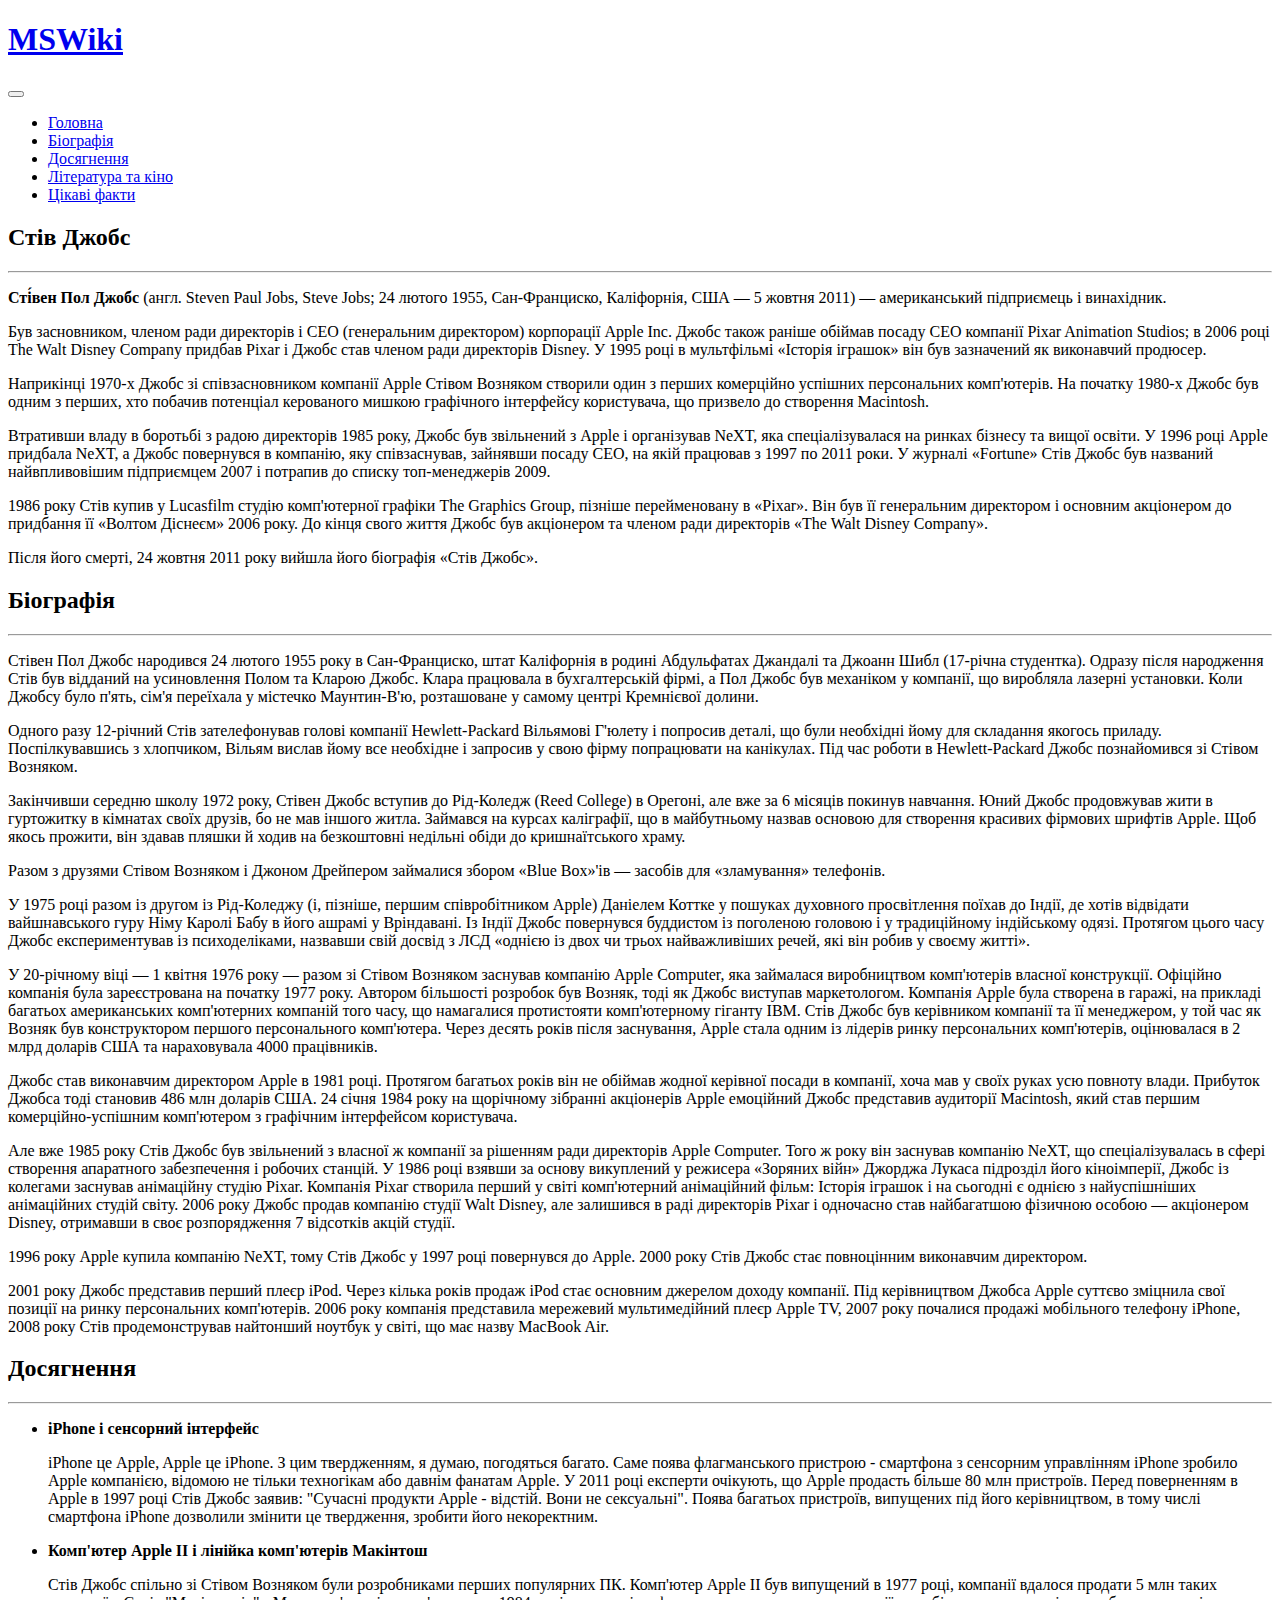
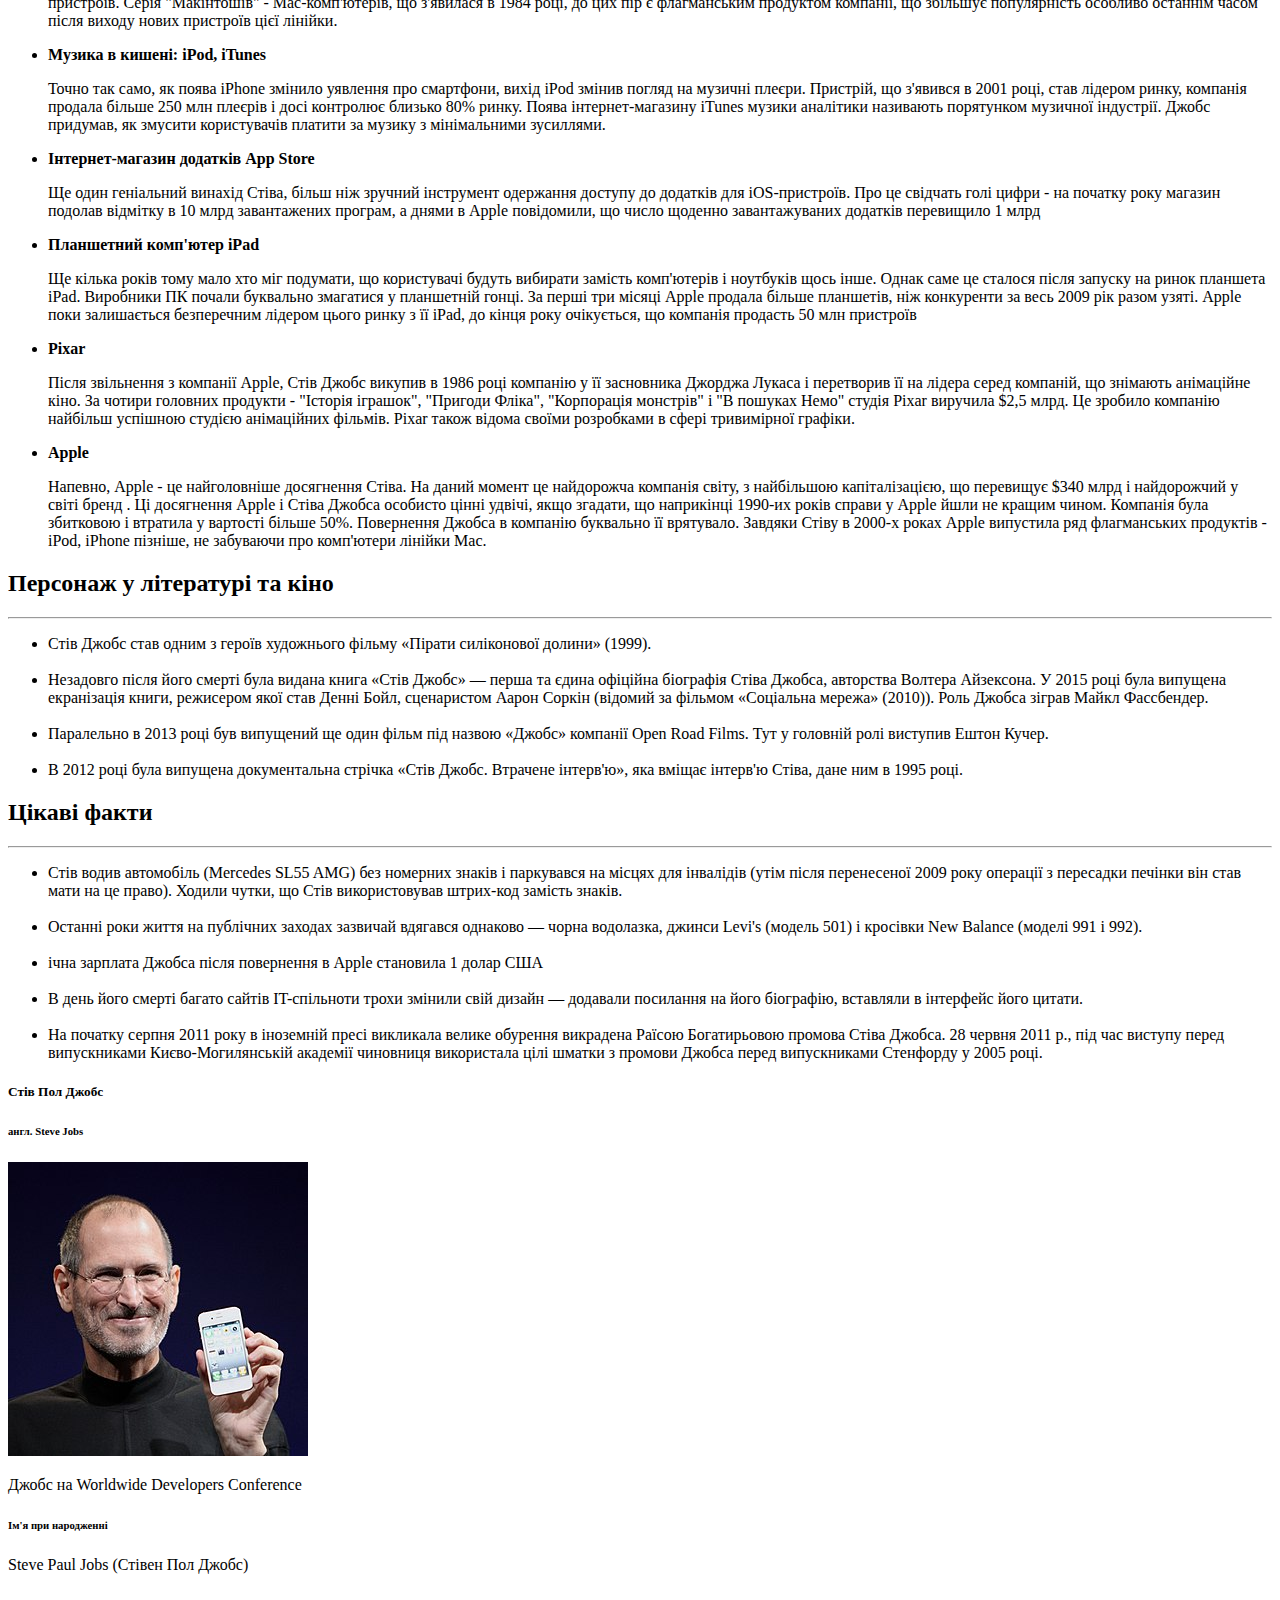
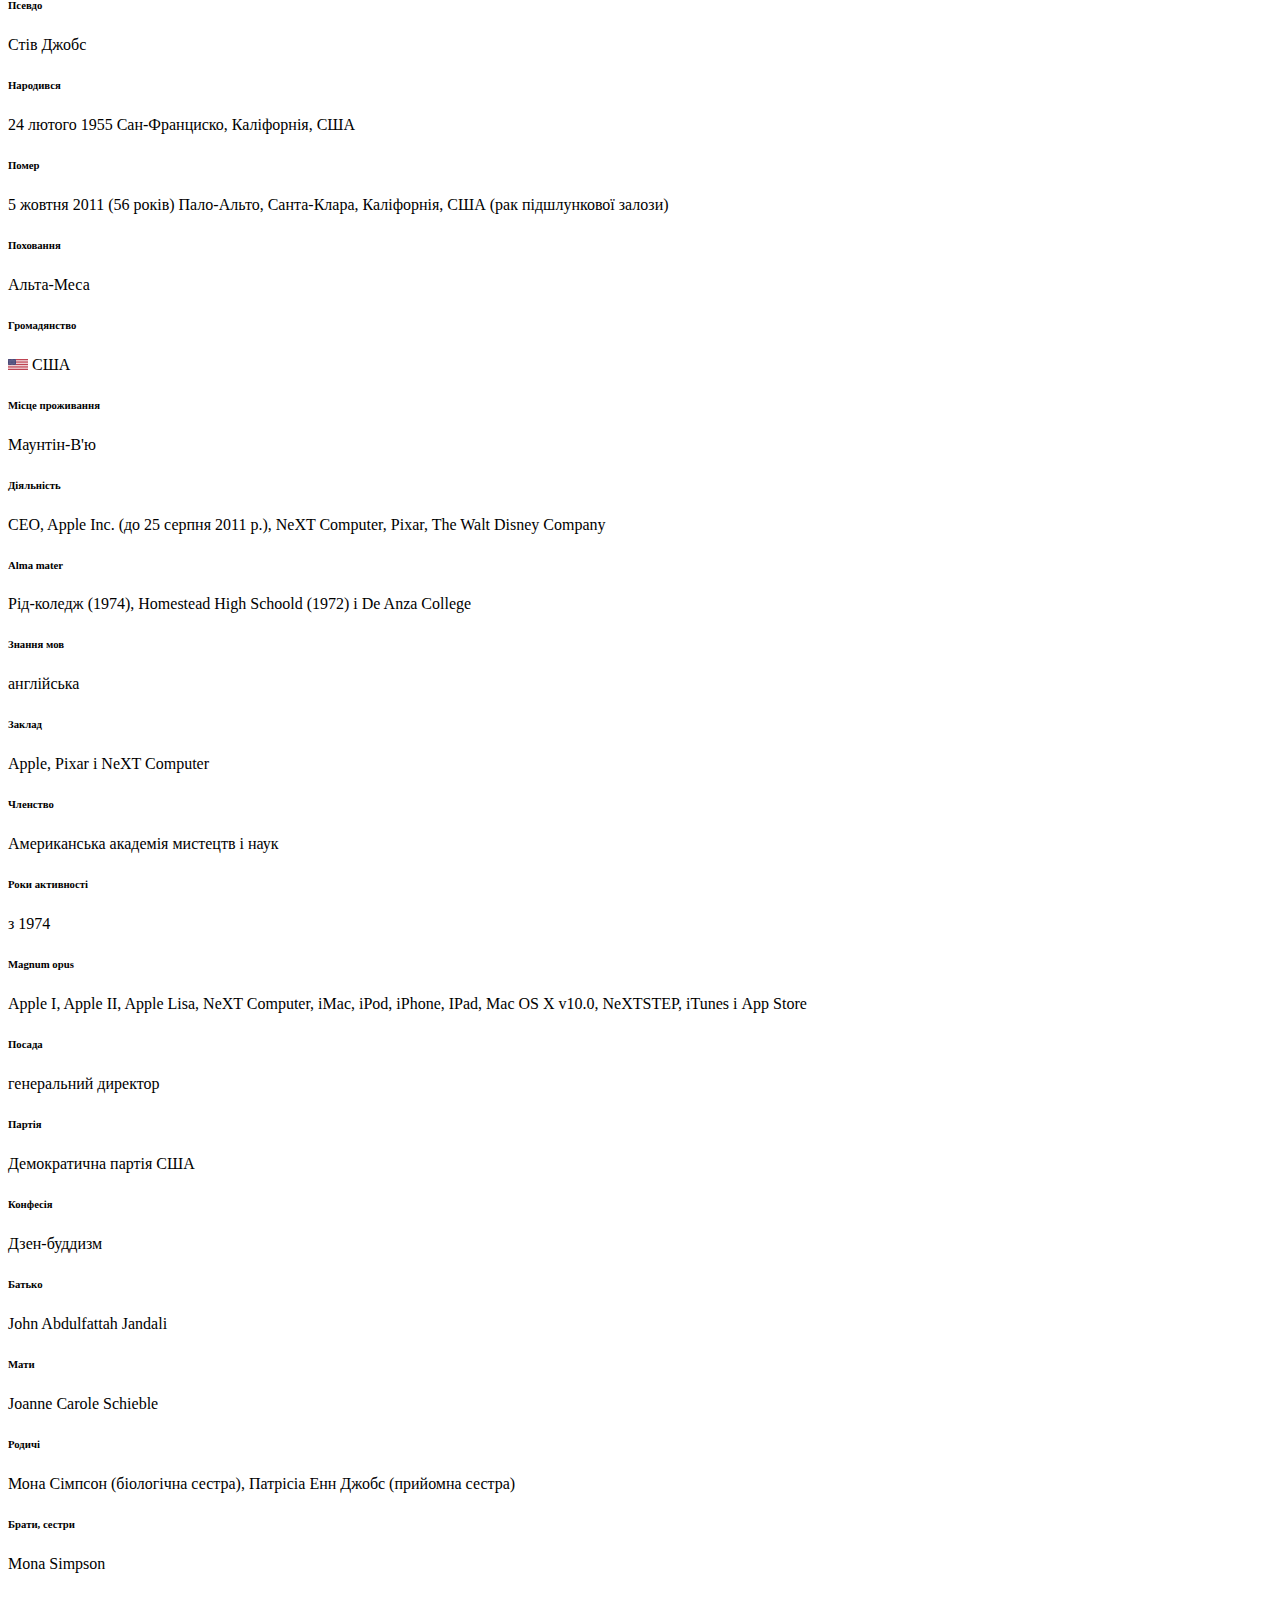
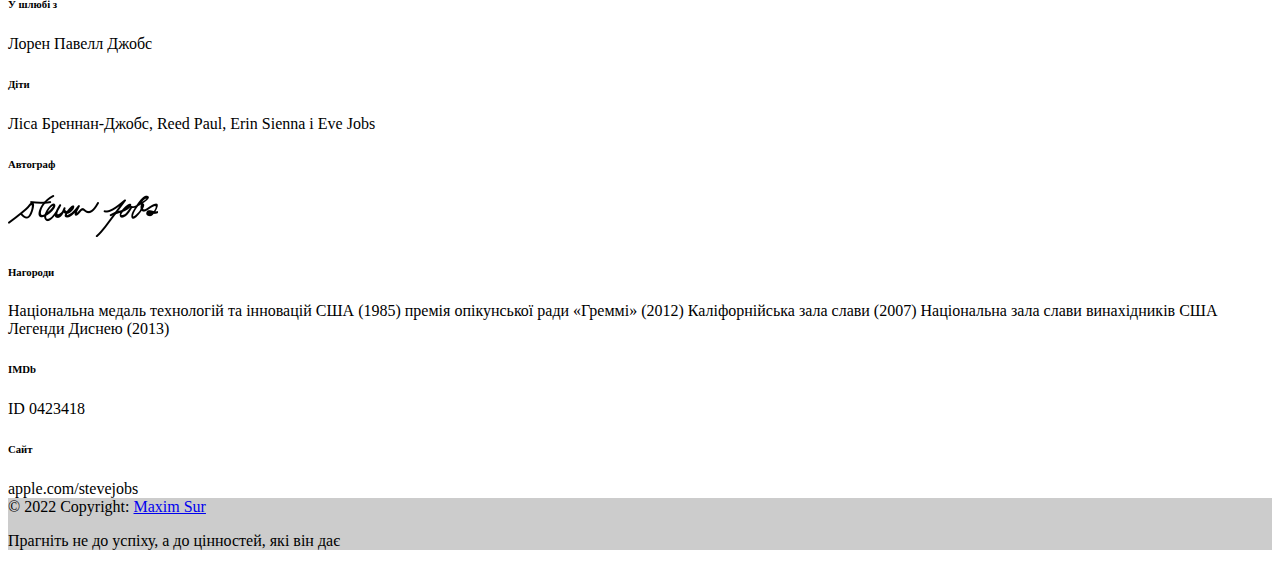
<file: index.html>
<!DOCTYPE html>
<html lang="en">

<head>
    <meta charset="UTF-8">
    <meta http-equiv="X-UA-Compatible" content="IE=edge">
    <meta name="viewport" content="width=device-width, initial-scale=1.0">
    <title>Steve Jobs</title>
    <!-- <link rel="stylesheet" href="style.css"> -->
    <link href="https://fonts.googleapis.com/css?family=Poppins:400,500,600,700,800" rel="stylesheet">
    <link
        href="https://fonts.googleapis.com/css2?family=Open+Sans:ital,wght@0,300;0,400;0,600;0,700;0,800;1,300;1,400;1,600;1,700;1,800&amp;display=swap"
        rel="stylesheet">
    <script src="https://code.jquery.com/jquery-3.6.1.min.js"></script>
    <link href="https://cdn.jsdelivr.net/npm/bootstrap@5.2.2/dist/css/bootstrap.min.css" rel="stylesheet"
        integrity="sha384-Zenh87qX5JnK2Jl0vWa8Ck2rdkQ2Bzep5IDxbcnCeuOxjzrPF/et3URy9Bv1WTRi" crossorigin="anonymous">
</head>

<body>
    <nav class="navbar navbar-dark bg-dark navbar-expand-sm">
        <div class="container-fluid">
            <a href="#" class="navbar-brand border-right">
                <h1 class="d-inline-block">MSWiki</h1>
            </a>
            <button class="navbar-toggler" type="button" data-bs-toggle="collapse" data-bs-target="#collapsibleNavbar">
                <span class="navbar-toggler-icon"></span>
            </button>
            <div class="collapse navbar-collapse" id="collapsibleNavbar">
                <ul class="navbar-nav">
                    <li class="nav-item">
                        <a href="#" class="nav-link active">Головна</a>
                    </li>
                    <li class="nav-item">
                        <a href="bio/index.html" class="nav-link">Біографія</a>
                    </li>
                    <li class="nav-item">
                        <a href="achievements/index.html" class="nav-link">Досягнення</a>
                    </li>
                    <li class="nav-item">
                        <a href="films/index.html" class="nav-link">Література та кіно</a>
                    </li>
                    <li class="nav-item">
                        <a href="facts/index.html" class="nav-link">Цікаві факти</a>
                    </li>
                </ul>
            </div>
        </div>
    </nav>
    <div class="container border py-3">
        <div class="row">
            <div class="col-md-12">
                <h2>Стів Джобс</h2>
                <hr>
            </div>
        </div>
        <div class="row">
            <div class="col-lg-9 order-lg-1 order-md-2 order-sm-2">
                <p><b>Сті́вен Пол Джобс </b>(англ. Steven Paul Jobs, Steve Jobs; 24 лютого 1955, Сан-Франциско,
                    Каліфорнія,
                    США — 5 жовтня 2011) — американський підприємець і винахідник.</p>
                <p>Був засновником, членом ради директорів і CEO (генеральним директором) корпорації Apple Inc.
                    Джобс також раніше обіймав посаду CEO компанії Pixar Animation Studios; в 2006 році The Walt
                    Disney Company придбав Pixar і Джобс став членом ради директорів Disney. У 1995 році в
                    мультфільмі «Історія іграшок» він був зазначений як виконавчий продюсер.</p>
                <p>Наприкінці 1970-х Джобс зі співзасновником компанії Apple Стівом Возняком створили один з перших
                    комерційно успішних персональних комп'ютерів. На початку 1980-х Джобс був одним з перших, хто
                    побачив потенціал керованого мишкою графічного інтерфейсу користувача, що призвело до створення
                    Macintosh.</p>
                <p>Втративши владу в боротьбі з радою директорів 1985 року, Джобс був звільнений з Apple і
                    організував NeXT, яка спеціалізувалася на ринках бізнесу та вищої освіти. У 1996 році Apple
                    придбала NeXT, а Джобс повернувся в компанію, яку співзаснував, зайнявши посаду CEO, на якій
                    працював з 1997 по 2011 роки. У журналі «Fortune» Стів Джобс був названий найвпливовішим
                    підприємцем 2007 і потрапив до списку топ-менеджерів 2009.</p>
                <p>1986 року Стів купив у Lucasfilm студію комп'ютерної графіки The Graphics Group, пізніше
                    перейменовану в «Pixar». Він був її генеральним директором і основним акціонером до придбання її
                    «Волтом Діснеєм» 2006 року. До кінця свого життя Джобс був акціонером та членом ради директорів
                    «The Walt Disney Company».</p>
                <p>Після його смерті, 24 жовтня 2011 року вийшла його біографія «Стів Джобс».</p>
                <h2>Біографія</h2>
                <hr>
                <p>Стівен Пол Джобс народився 24 лютого 1955 року в Сан-Франциско, штат Каліфорнія в родині
                    Абдульфатах Джандалі та Джоанн Шибл (17-річна студентка). Одразу після народження Стів був
                    відданий на усиновлення Полом та Кларою Джобс. Клара працювала в бухгалтерській фірмі, а Пол
                    Джобс був механіком у компанії, що виробляла лазерні установки. Коли Джобсу було п'ять, сім'я
                    переїхала у містечко Маунтин-В'ю, розташоване у самому центрі Кремнієвої долини.</p>
                <p>Одного разу 12-річний Стів зателефонував голові компанії Hewlett-Packard Вільямові Г'юлету і
                    попросив деталі, що були необхідні йому для складання якогось приладу. Поспілкувавшись з
                    хлопчиком, Вільям вислав йому все необхідне і запросив у свою фірму попрацювати на канікулах.
                    Під час роботи в Hewlett-Packard Джобс познайомився зі Стівом Возняком.</p>
                <p>Закінчивши середню школу 1972 року, Стівен Джобс вступив до Рід-Коледж (Reed College) в Орегоні,
                    але вже за 6 місяців покинув навчання. Юний Джобс продовжував жити в гуртожитку в кімнатах своїх
                    друзів, бо не мав іншого житла. Займався на курсах каліграфії, що в майбутньому назвав основою
                    для створення красивих фірмових шрифтів Apple. Щоб якось прожити, він здавав пляшки й ходив на
                    безкоштовні недільні обіди до кришнаїтського храму.</p>
                <p>Разом з друзями Стівом Возняком і Джоном Дрейпером займалися збором «Blue Box»'ів — засобів для
                    «зламування» телефонів.</p>
                <p>У 1975 році разом із другом із Рід-Коледжу (і, пізніше, першим співробітником Apple) Даніелем
                    Коттке у пошуках духовного просвітлення поїхав до Індії, де хотів відвідати вайшнавського гуру
                    Німу Каролі Бабу в його ашрамі у Вріндавані. Із Індії Джобс повернувся буддистом із поголеною
                    головою і у традиційному індійському одязі. Протягом цього часу Джобс експериментував із
                    психоделіками, назвавши свій досвід з ЛСД «однією із двох чи трьох найважливіших речей, які він
                    робив у своєму житті».</p>
                <p>У 20-річному віці — 1 квітня 1976 року — разом зі Стівом Возняком заснував компанію Apple
                    Computer, яка займалася виробництвом комп'ютерів власної конструкції. Офіційно компанія була
                    зареєстрована на початку 1977 року. Автором більшості розробок був Возняк, тоді як Джобс
                    виступав маркетологом. Компанія Apple була створена в гаражі, на прикладі багатьох американських
                    комп'ютерних компаній того часу, що намагалися протистояти комп'ютерному гіганту IBM. Стів Джобс
                    був керівником компанії та її менеджером, у той час як Возняк був конструктором першого
                    персонального комп'ютера. Через десять років після заснування, Apple стала одним із лідерів
                    ринку персональних комп'ютерів, оцінювалася в 2 млрд доларів США та нараховувала 4000
                    працівників.</p>
                <p>Джобс став виконавчим директором Apple в 1981 році. Протягом багатьох років він не обіймав жодної
                    керівної посади в компанії, хоча мав у своїх руках усю повноту влади. Прибуток Джобса тоді
                    становив 486 млн доларів США. 24 січня 1984 року на щорічному зібранні акціонерів Apple
                    емоційний Джобс представив аудиторії Macintosh, який став першим комерційно-успішним комп'ютером
                    з графічним інтерфейсом користувача.</p>
                <p>Але вже 1985 року Стів Джобс був звільнений з власної ж компанії за рішенням ради директорів
                    Apple Computer. Того ж року він заснував компанію NeXT, що спеціалізувалась в сфері створення
                    апаратного забезпечення і робочих станцій. У 1986 році взявши за основу викуплений у режисера
                    «Зоряних війн» Джорджа Лукаса підрозділ його кіноімперії, Джобс із колегами заснував анімаційну
                    студію Pixar. Компанія Pixar створила перший у світі комп'ютерний анімаційний фільм: Історія
                    іграшок і на сьогодні є однією з найуспішніших анімаційних студій світу. 2006 року Джобс продав
                    компанію студії Walt Disney, але залишився в раді директорів Pixar і одночасно став найбагатшою
                    фізичною особою — акціонером Disney, отримавши в своє розпорядження 7 відсотків акцій студії.
                </p>
                <p>1996 року Apple купила компанію NeXT, тому Стів Джобс у 1997 році повернувся до Apple. 2000 року
                    Стів Джобс стає повноцінним виконавчим директором.</p>
                <p>2001 року Джобс представив перший плеєр iPod. Через кілька років продаж iPod стає основним
                    джерелом доходу компанії. Під керівництвом Джобса Apple суттєво зміцнила свої позиції на ринку
                    персональних комп'ютерів. 2006 року компанія представила мережевий мультимедійний плеєр Apple
                    TV, 2007 року почалися продажі мобільного телефону iPhone, 2008 року Стів продемонстрував
                    найтонший ноутбук у світі, що має назву MacBook Air.</p>
                <h2>Досягнення</h2>
                <hr>
                <ul>
                    <li><b>iPhone і сенсорний інтерфейс</b></li>
                    <p>iPhone це Apple, Apple це iPhone. З цим твердженням, я думаю, погодяться багато. Саме поява
                        флагманського пристрою - смартфона з сенсорним управлінням iPhone зробило Apple компанією,
                        відомою не тільки техногікам або давнім фанатам Apple. У 2011 році експерти очікують, що
                        Apple продасть більше 80 млн пристроїв. Перед поверненням в Apple в 1997 році Стів Джобс
                        заявив: "Сучасні продукти Apple - відстій. Вони не сексуальні". Поява багатьох пристроїв,
                        випущених під його керівництвом, в тому числі смартфона iPhone дозволили змінити це
                        твердження, зробити його некоректним. </p>
                    <li><b>Комп'ютер Apple II і лінійка комп'ютерів Макінтош</b></li>
                    <p>Стів Джобс спільно зі Стівом Возняком були розробниками перших популярних ПК. Комп'ютер Apple
                        II був випущений в 1977 році, компанії вдалося продати 5 млн таких пристроїв. Серія
                        "Макінтошів" - Mac-комп'ютерів, що з'явилася в 1984 році, до цих пір є флагманським
                        продуктом компанії, що збільшує популярність особливо останнім часом після виходу нових
                        пристроїв цієї лінійки. </p>
                    <li><b>Музика в кишені: iPod, iTunes</b></li>
                    <p>Точно так само, як поява iPhone змінило уявлення про смартфони, вихід iPod змінив погляд на
                        музичні плеєри. Пристрій, що з'явився в 2001 році, став лідером ринку, компанія продала
                        більше 250 млн плеєрів і досі контролює близько 80% ринку. Поява інтернет-магазину iTunes
                        музики аналітики називають порятунком музичної індустрії. Джобс придумав, як змусити
                        користувачів платити за музику з мінімальними зусиллями. </p>
                    <li><b>Інтернет-магазин додатків App Store</b></li>
                    <p>Ще один геніальний винахід Стіва, більш ніж зручний інструмент одержання доступу до додатків
                        для iOS-пристроїв. Про це свідчать голі цифри - на початку року магазин подолав відмітку в
                        10 млрд завантажених програм, а днями в Apple повідомили, що число щоденно завантажуваних
                        додатків перевищило 1 млрд </p>
                    <li><b>Планшетний комп'ютер iPad</b></li>
                    <p>Ще кілька років тому мало хто міг подумати, що користувачі будуть вибирати замість
                        комп'ютерів і ноутбуків щось інше. Однак саме це сталося після запуску на ринок планшета
                        iPad. Виробники ПК почали буквально змагатися у планшетній гонці. За перші три місяці Apple
                        продала більше планшетів, ніж конкуренти за весь 2009 рік разом узяті. Apple поки
                        залишається безперечним лідером цього ринку з її iPad, до кінця року очікується, що компанія
                        продасть 50 млн пристроїв </p>
                    <li><b>Pixar</b></li>
                    <p>Після звільнення з компанії Apple, Стів Джобс викупив в 1986 році компанію у її засновника
                        Джорджа Лукаса і перетворив її на лідера серед компаній, що знімають анімаційне кіно. За
                        чотири головних продукти - "Історія іграшок", "Пригоди Фліка", "Корпорація монстрів" і "В
                        пошуках Немо" студія Pixar виручила $2,5 млрд. Це зробило компанію найбільш успішною студією
                        анімаційних фільмів. Pixar також відома своїми розробками в сфері тривимірної графіки. </p>
                    <li><b>Apple</b></li>
                    <p>Напевно, Apple - це найголовніше досягнення Стіва. На даний момент це найдорожча компанія
                        світу, з найбільшою капіталізацією, що перевищує $340 млрд і найдорожчий у світі бренд . Ці
                        досягнення Apple і Стіва Джобса особисто цінні удвічі, якщо згадати, що наприкінці 1990-их
                        років справи у Apple йшли не кращим чином. Компанія була збитковою і втратила у вартості
                        більше 50%. Повернення Джобса в компанію буквально її врятувало. Завдяки Стіву в 2000-х
                        роках Apple випустила ряд флагманських продуктів - iPod, iPhone пізніше, не забуваючи про
                        комп'ютери лінійки Mac. </p>
                </ul>
                <h2>Персонаж у літературі та кіно</h2>
                <hr>
                <ul>
                    <li>Стів Джобс став одним з героїв художнього фільму «Пірати силіконової долини» (1999).</li>
                    <br>
                    <li>Незадовго після його смерті була видана книга «Стів Джобс» — перша та єдина офіційна
                        біографія Стіва Джобса, авторства Волтера Айзексона. У 2015 році була випущена
                        екранізація книги, режисером якої став Денні Бойл, сценаристом Аарон Соркін (відомий за
                        фільмом «Соціальна мережа» (2010)). Роль Джобса зіграв Майкл Фассбендер.</li>
                    <br>
                    <li>Паралельно в 2013 році був випущений ще один фільм під назвою «Джобс» компанії Open Road
                        Films. Тут у головній ролі виступив Ештон Кучер.</li>
                    <br>
                    <li>В 2012 році була випущена документальна стрічка «Стів Джобс. Втрачене інтерв'ю», яка вміщає
                        інтерв'ю Стіва, дане ним в 1995 році.</li>
                </ul>
                <h2>Цікаві факти</h2>
                <hr>
                <ul>
                    <li>Стів водив автомобіль (Mercedes SL55 AMG) без номерних знаків і паркувався на місцях для
                        інвалідів (утім після перенесеної 2009 року операції з пересадки печінки він став мати на це
                        право). Ходили чутки, що Стів використовував штрих-код замість знаків.</li>
                    <br>
                    <li>Останні роки життя на публічних заходах зазвичай вдягався однаково — чорна водолазка, джинси
                        Levi's (модель 501) і кросівки New Balance (моделі 991 і 992).</li>
                    <br>
                    <li>ічна зарплата Джобса після повернення в Apple становила 1 долар США</li>
                    <br>
                    <li>В день його смерті багато сайтів IT-спільноти трохи змінили свій дизайн — додавали посилання
                        на його біографію, вставляли в інтерфейс його цитати.</li>
                    <br>
                    <li>На початку серпня 2011 року в іноземній пресі викликала велике обурення викрадена Раїсою
                        Богатирьовою промова Стіва Джобса. 28 червня 2011 р., під час виступу перед випускниками
                        Києво-Могилянській академії чиновниця використала цілі шматки з промови Джобса перед
                        випускниками Стенфорду у 2005 році.</li>
                </ul>
            </div>
            <div class="col-lg-3 bg-light d-none d-sm-block order-lg-2 order-md-1 order-sm-1">
                <div class="row">
                    <div class="col-md-12">
                        <h5 class="text-center">Стів Пол Джобс</h5>
                    </div>
                </div>
                <div class="row">
                    <div class="col-md-12">
                        <h6 class="text-center">англ. Steve Jobs</h6>
                    </div>
                </div>
                <div class="row">
                    <div class="col-md-12">
                        <img src="img/steveJobsPhoto.jpg" alt="" class="mx-auto d-block img-fluid">
                    </div>
                </div>
                <div class="row">
                    <div class="col-md-12">
                        <p class="text-center">Джобс на Worldwide Developers Conference</з>
                    </div>
                </div>
                <div class="row px-3">
                    <div class="col-md-4 col-sm-4 col-lg-6 bg-secondary p-0 mb-1">
                        <h6>Ім'я при народженні</h6>
                    </div>
                    <div class="col-md-8 col-sm-8 col-lg-6">
                        <span>Steve Paul Jobs (Стівен Пол Джобс)</span>
                    </div>
                </div>
                <div class="row px-3">
                    <div class="col-md-4 col-sm-4 col-lg-6 bg-secondary p-0 mb-1">
                        <h6>Псевдо</h6>
                    </div>
                    <div class="col-md-8 col-sm-8 col-lg-6">
                        <span>Стів Джобс</span>
                    </div>
                </div>
                <div class="row px-3">
                    <div class="col-md-4 col-sm-4 col-lg-6 bg-secondary p-0 mb-1">
                        <h6>Народився</h6>
                    </div>
                    <div class="col-md-8 col-sm-8 col-lg-6">
                        <span>24 лютого 1955 Сан-Франциско, Каліфорнія, США</span>
                    </div>
                </div>
                <div class="row px-3">
                    <div class="col-md-4 col-sm-4 col-lg-6 bg-secondary p-0 mb-1">
                        <h6>Помер</h6>
                    </div>
                    <div class="col-md-8 col-sm-8 col-lg-6">
                        <span>5 жовтня 2011 (56 років) Пало-Альто, Санта-Клара, Каліфорнія, США (рак підшлункової
                            залози)</span>
                    </div>
                </div>
                <div class="row px-3">
                    <div class="col-md-4 col-sm-4 col-lg-6 bg-secondary p-0 mb-1">
                        <h6>Поховання</h6>
                    </div>
                    <div class="col-md-8 col-sm-8 col-lg-6">
                        <span>Альта-Меса</span>
                    </div>
                </div>
                <div class="row px-3">
                    <div class="col-md-4 col-sm-4 col-lg-6 bg-secondary p-0 mb-1">
                        <h6>Громадянство</h6>
                    </div>
                    <div class="col-md-8 col-sm-8 col-lg-6">
                        <img src="img/20px-Flag_of_the_United_States.png" alt="usa">
                        <span>США</span>
                    </div>
                </div>
                <div class="row px-3">
                    <div class="col-md-4 col-sm-4 col-lg-6 bg-secondary p-0 mb-1">
                        <h6>Місце проживання</h6>
                    </div>
                    <div class="col-md-8 col-sm-8 col-lg-6">
                        <span>Маунтін-В'ю</span>
                    </div>
                </div>
                <div class="row px-3">
                    <div class="col-md-4 col-sm-4 col-lg-6 bg-secondary p-0 mb-1">
                        <h6>Діяльність</h6>
                    </div>
                    <div class="col-md-8 col-sm-8 col-lg-6">
                        <span>CEO, Apple Inc. (до 25 серпня 2011 р.), NeXT Computer, Pixar, The Walt Disney
                            Company</span>
                    </div>
                </div>
                <div class="row px-3">
                    <div class="col-md-4 col-sm-4 col-lg-6 bg-secondary p-0 mb-1">
                        <h6>Alma mater</h6>
                    </div>
                    <div class="col-md-8 col-sm-8 col-lg-6">
                        <span>Рід-коледж (1974), Homestead High Schoold (1972) і De Anza College</span>
                    </div>
                </div>
                <div class="row px-3">
                    <div class="col-md-4 col-sm-4 col-lg-6 bg-secondary p-0 mb-1">
                        <h6>Знання мов</h6>
                    </div>
                    <div class="col-md-8 col-sm-8 col-lg-6">
                        <span>англійська</span>
                    </div>
                </div>
                <div class="row px-3">
                    <div class="col-md-4 col-sm-4 col-lg-6 bg-secondary p-0 mb-1">
                        <h6>Заклад</h6>
                    </div>
                    <div class="col-md-8 col-sm-8 col-lg-6">
                        <span>Apple, Pixar і NeXT Computer</span>
                    </div>
                </div>
                <div class="row px-3">
                    <div class="col-md-4 col-sm-4 col-lg-6 bg-secondary p-0 mb-1">
                        <h6>Членство</h6>
                    </div>
                    <div class="col-md-8 col-sm-8 col-lg-6">
                        <span>Американська академія мистецтв і наук</span>
                    </div>
                </div>
                <div class="row px-3">
                    <div class="col-md-4 col-sm-4 col-lg-6 bg-secondary p-0 mb-1">
                        <h6>Роки активності</h6>
                    </div>
                    <div class="col-md-8 col-sm-8 col-lg-6">
                        <span>з 1974</span>
                    </div>
                </div>
                <div class="row px-3">
                    <div class="col-md-4 col-sm-4 col-lg-6 bg-secondary p-0 mb-1">
                        <h6>Magnum opus</h6>
                    </div>
                    <div class="col-md-8 col-sm-8 col-lg-6">
                        <span>Apple I, Apple II, Apple Lisa, NeXT Computer, iMac, iPod, iPhone, IPad, Mac OS X v10.0,
                            NeXTSTEP, iTunes і App Store</span>
                    </div>
                </div>
                <div class="row px-3">
                    <div class="col-md-4 col-sm-4 col-lg-6 bg-secondary p-0 mb-1">
                        <h6>Посада</h6>
                    </div>
                    <div class="col-md-8 col-sm-8 col-lg-6">
                        <span>генеральний директор</span>
                    </div>
                </div>
                <div class="row px-3">
                    <div class="col-md-4 col-sm-4 col-lg-6 bg-secondary p-0 mb-1">
                        <h6>Партія</h6>
                    </div>
                    <div class="col-md-8 col-sm-8 col-lg-6">
                        <span>Демократична партія США</span>
                    </div>
                </div>
                <div class="row px-3">
                    <div class="col-md-4 col-sm-4 col-lg-6 bg-secondary p-0 mb-1">
                        <h6>Конфесія</h6>
                    </div>
                    <div class="col-md-8 col-sm-8 col-lg-6">
                        <span>Дзен-буддизм</span>
                    </div>
                </div>
                <div class="row px-3">
                    <div class="col-md-4 col-sm-4 col-lg-6 bg-secondary p-0 mb-1">
                        <h6>Батько</h6>
                    </div>
                    <div class="col-md-8 col-sm-8 col-lg-6">
                        <span>John Abdulfattah Jandali</span>
                    </div>
                </div>
                <div class="row px-3">
                    <div class="col-md-4 col-sm-4 col-lg-6 bg-secondary p-0 mb-1">
                        <h6>Мати</h6>
                    </div>
                    <div class="col-md-8 col-sm-8 col-lg-6">
                        <span>Joanne Carole Schieble</span>
                    </div>
                </div>
                <div class="row px-3">
                    <div class="col-md-4 col-sm-4 col-lg-6 bg-secondary p-0 mb-1">
                        <h6>Родичі</h6>
                    </div>
                    <div class="col-md-8 col-sm-8 col-lg-6">
                        <span>Мона Сімпсон (біологічна сестра), Патрісіа Енн Джобс (прийомна сестра)</span>
                    </div>
                </div>
                <div class="row px-3">
                    <div class="col-md-4 col-sm-4 col-lg-6 bg-secondary p-0 mb-1">
                        <h6>Брати, сестри</h6>
                    </div>
                    <div class="col-md-8 col-sm-8 col-lg-6">
                        <span>Mona Simpson</span>
                    </div>
                </div>
                <div class="row px-3">
                    <div class="col-md-4 col-sm-4 col-lg-6 bg-secondary p-0 mb-1">
                        <h6>У шлюбі з</h6>
                    </div>
                    <div class="col-md-8 col-sm-8 col-lg-6">
                        <span>Лорен Павелл Джобс</span>
                    </div>
                </div>
                <div class="row px-3">
                    <div class="col-md-4 col-sm-4 col-lg-6 bg-secondary p-0 mb-1">
                        <h6>Діти</h6>
                    </div>
                    <div class="col-md-8 col-sm-8 col-lg-6">
                        <span>Ліса Бреннан-Джобс, Reed Paul, Erin Sienna і Eve Jobs</span>
                    </div>
                </div>
                <div class="row px-3">
                    <div class="col-md-4 col-sm-4 col-lg-6 bg-secondary p-0 mb-1">
                        <h6>Автограф</h6>
                    </div>
                    <div class="col-md-8 col-sm-8 col-lg-6">
                        <img src="img/150px-Steve_Jobs_signature.png" alt="signature">
                    </div>
                </div>
                <div class="row px-3">
                    <div class="col-md-4 col-sm-4 col-lg-6 bg-secondary p-0 mb-1">
                        <h6>Нагороди</h6>
                    </div>
                    <div class="col-md-8 col-sm-8 col-lg-6">
                        <span>Національна медаль технологій та інновацій США (1985)

                            премія опікунської ради «Греммі» (2012)

                            Каліфорнійська зала слави (2007)

                            Національна зала слави винахідників США

                            Легенди Диснею (2013)
                        </span>
                    </div>
                </div>
                <div class="row px-3">
                    <div class="col-md-4 col-sm-4 col-lg-6 bg-secondary p-0 mb-1">
                        <h6>IMDb</h6>
                    </div>
                    <div class="col-md-8 col-sm-8 col-lg-6">
                        <span>ID 0423418</span>
                    </div>
                </div>
                <div class="row px-3">
                    <div class="col-md-4 col-sm-4 col-lg-6 bg-secondary p-0 mb-1">
                        <h6>Сайт</h6>
                    </div>
                    <div class="col-md-8 col-sm-8 col-lg-6">
                        <span>apple.com/stevejobs</span>
                    </div>
                </div>
            </div>
        </div>
    </div>
    <footer class="bg-light text-center text-lg-start">
        <div class="text-center p-3" style="background-color: rgba(0, 0, 0, 0.2);">
            © 2022 Copyright:
            <a class="text-dark" href="cv/index.html">Maxim Sur</a>
            <p id="quote" class="mb-0"></p>
        </div>
    </footer>
    <script src="script.js"></script>
    <script src="https://cdn.jsdelivr.net/npm/bootstrap@5.2.2/dist/js/bootstrap.bundle.min.js"
        integrity="sha384-OERcA2EqjJCMA+/3y+gxIOqMEjwtxJY7qPCqsdltbNJuaOe923+mo//f6V8Qbsw3"
        crossorigin="anonymous"></script>
</body>

</html>
</file>
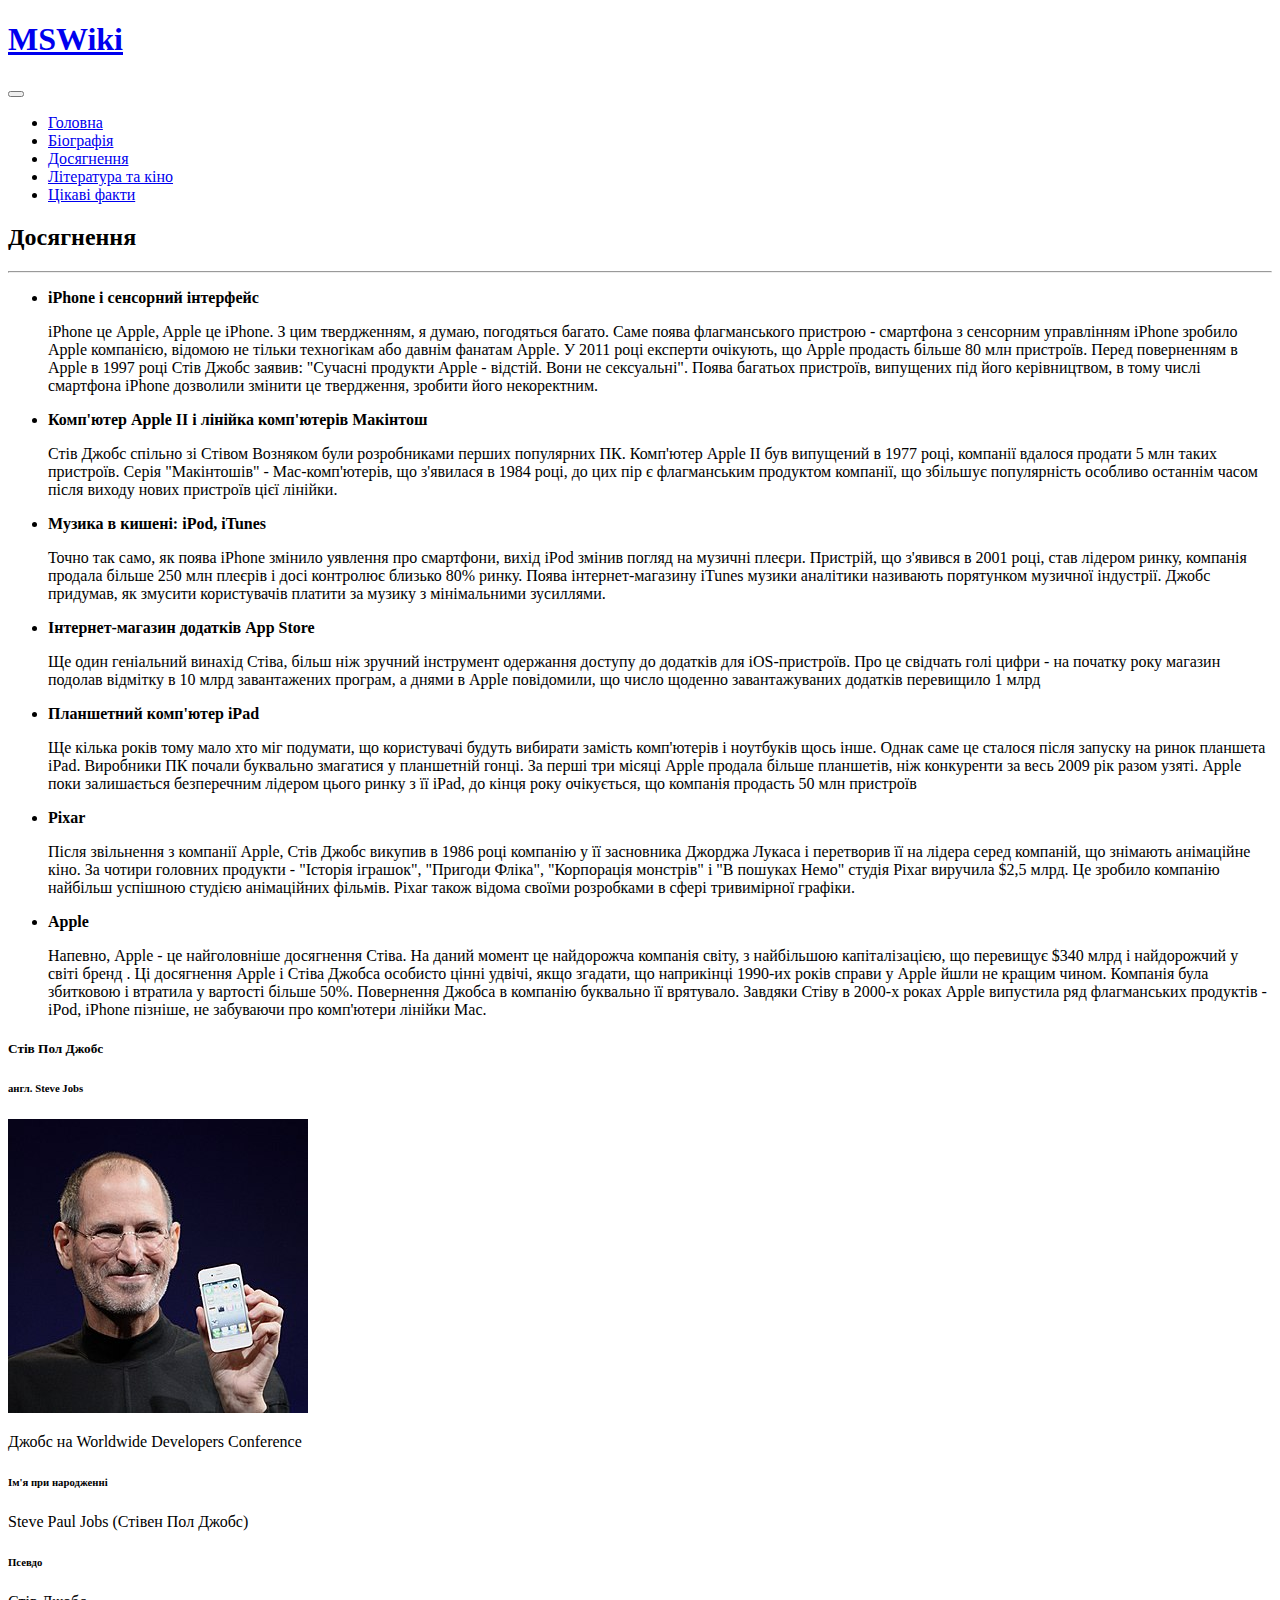
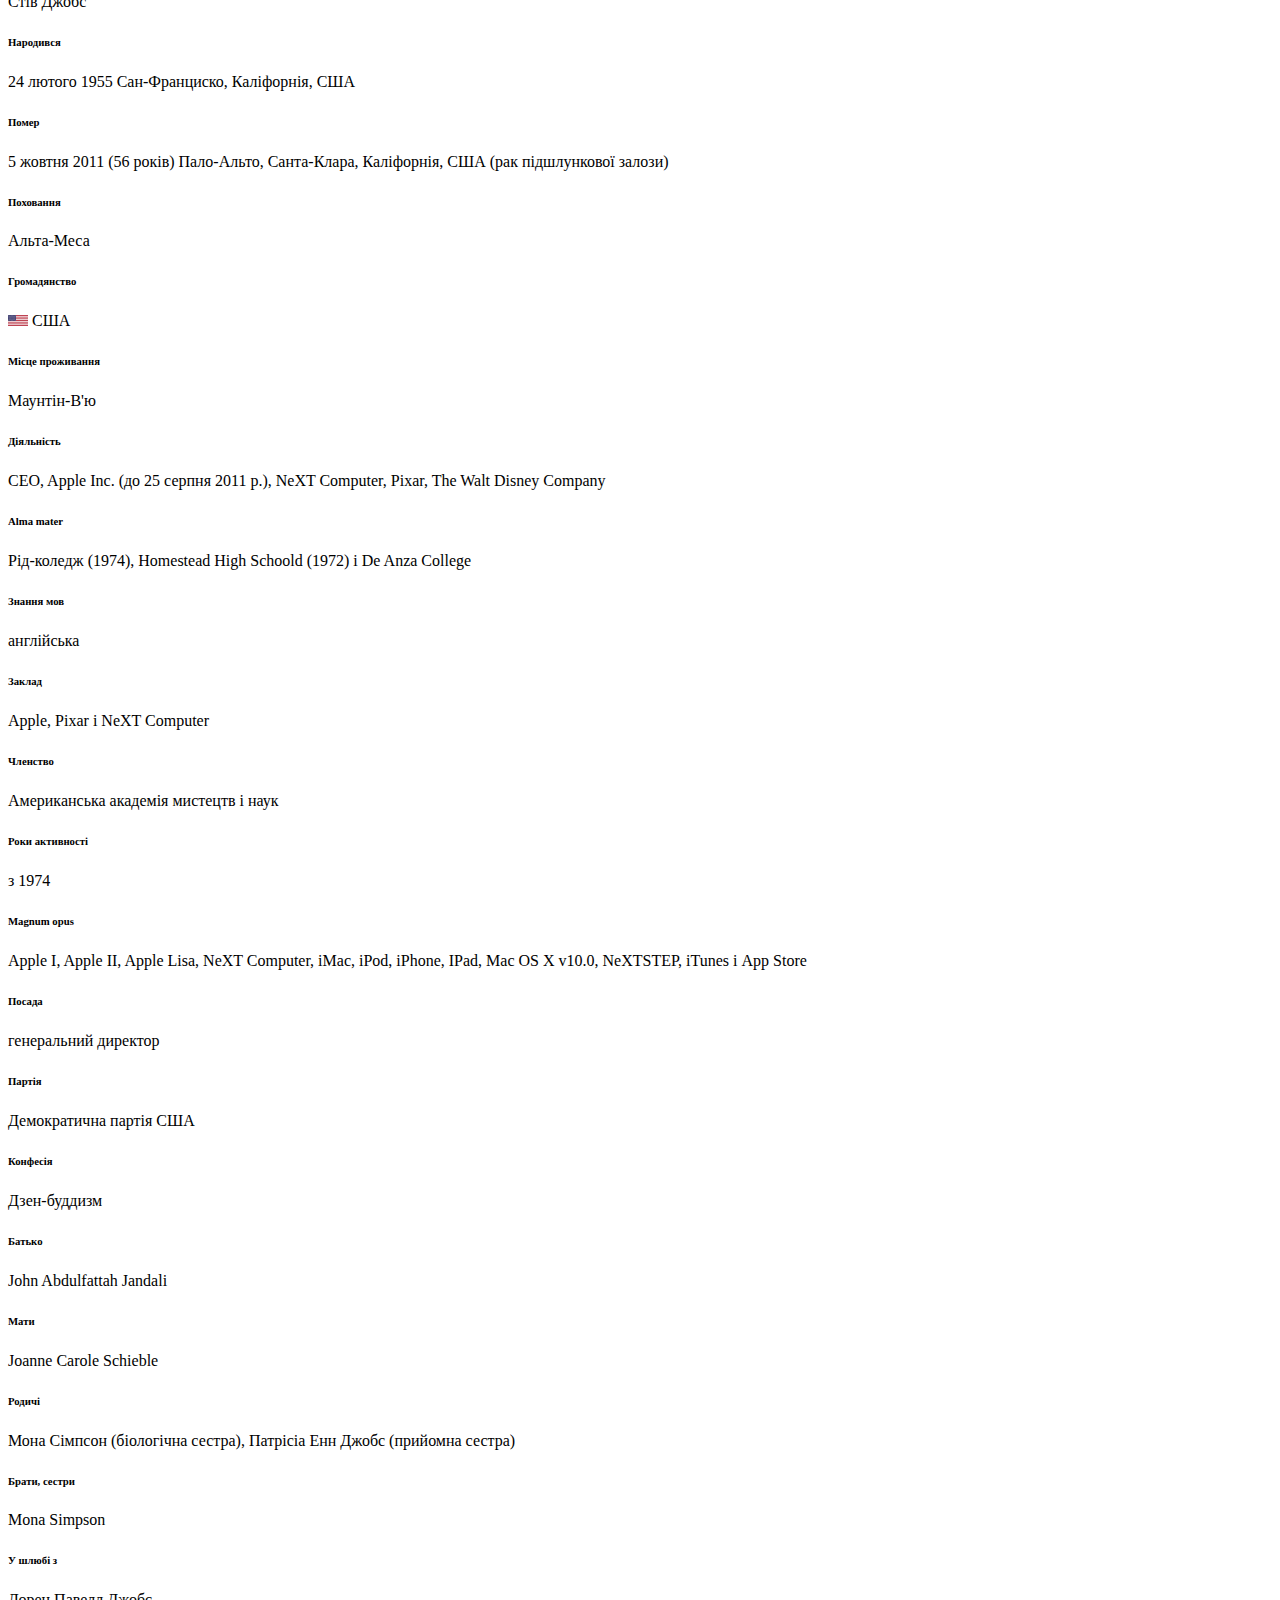
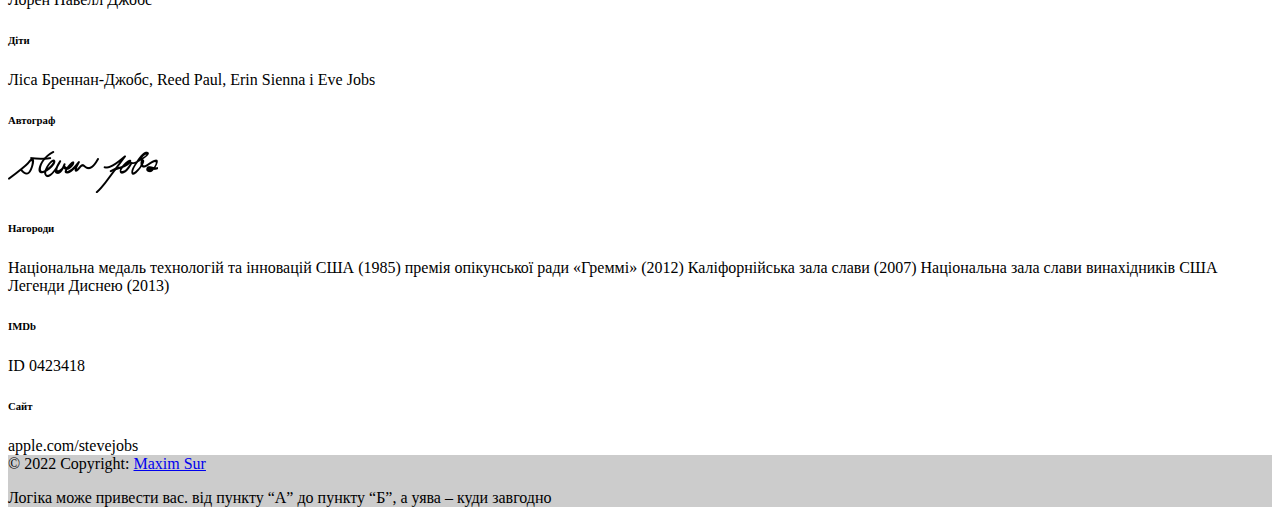
<file: achievements/index.html>
<!DOCTYPE html>
<html lang="en">
<head>
    <meta charset="UTF-8">
    <meta http-equiv="X-UA-Compatible" content="IE=edge">
    <meta name="viewport" content="width=device-width, initial-scale=1.0">
    <title>Steve Jobs</title>
    <link href="https://fonts.googleapis.com/css?family=Poppins:400,500,600,700,800" rel="stylesheet">
    <link
        href="https://fonts.googleapis.com/css2?family=Open+Sans:ital,wght@0,300;0,400;0,600;0,700;0,800;1,300;1,400;1,600;1,700;1,800&amp;display=swap"
        rel="stylesheet">
    <link href="https://cdn.jsdelivr.net/npm/bootstrap@5.2.2/dist/css/bootstrap.min.css" rel="stylesheet"
        integrity="sha384-Zenh87qX5JnK2Jl0vWa8Ck2rdkQ2Bzep5IDxbcnCeuOxjzrPF/et3URy9Bv1WTRi" crossorigin="anonymous">
    <script src="https://code.jquery.com/jquery-3.6.1.min.js"></script>

</head>
<body>
    <nav class="navbar navbar-dark bg-dark navbar-expand-sm">
        <div class="container-fluid">
            <a href="#" class="navbar-brand border-right">
                <h1 class="d-inline-block">MSWiki</h1>
            </a>
            <button class="navbar-toggler" type="button" data-bs-toggle="collapse" data-bs-target="#collapsibleNavbar">
                <span class="navbar-toggler-icon"></span>
            </button>
            <div class="collapse navbar-collapse" id="collapsibleNavbar">
                <ul class="navbar-nav">
                    <li class="nav-item">
                        <a href="../index.html" class="nav-link">Головна</a>
                    </li>
                    <li class="nav-item">
                        <a href="../bio/index.html" class="nav-link">Біографія</a>
                    </li>
                    <li class="nav-item">
                        <a href="#" class="nav-link active">Досягнення</a>
                    </li>
                    <li class="nav-item">
                        <a href="../films/index.html" class="nav-link">Література та кіно</a>
                    </li>
                    <li class="nav-item">
                        <a href="../facts/index.html" class="nav-link">Цікаві факти</a>
                    </li>
                </ul>
            </div>
        </div>
    </nav>
    <div class="container border py-3">
        <div class="row">
            <div class="col-lg-9 order-lg-1 order-md-2 order-sm-2">
                <h2>Досягнення</h2>
                <hr>
                <ul>
                    <li><b>iPhone і сенсорний інтерфейс</b></li>
                    <p>iPhone це Apple, Apple це iPhone. З цим твердженням, я думаю, погодяться багато. Саме поява
                        флагманського пристрою - смартфона з сенсорним управлінням iPhone зробило Apple компанією,
                        відомою не тільки техногікам або давнім фанатам Apple. У 2011 році експерти очікують, що
                        Apple продасть більше 80 млн пристроїв. Перед поверненням в Apple в 1997 році Стів Джобс
                        заявив: "Сучасні продукти Apple - відстій. Вони не сексуальні". Поява багатьох пристроїв,
                        випущених під його керівництвом, в тому числі смартфона iPhone дозволили змінити це
                        твердження, зробити його некоректним. </p>
                    <li><b>Комп'ютер Apple II і лінійка комп'ютерів Макінтош</b></li>
                    <p>Стів Джобс спільно зі Стівом Возняком були розробниками перших популярних ПК. Комп'ютер Apple
                        II був випущений в 1977 році, компанії вдалося продати 5 млн таких пристроїв. Серія
                        "Макінтошів" - Mac-комп'ютерів, що з'явилася в 1984 році, до цих пір є флагманським
                        продуктом компанії, що збільшує популярність особливо останнім часом після виходу нових
                        пристроїв цієї лінійки. </p>
                    <li><b>Музика в кишені: iPod, iTunes</b></li>
                    <p>Точно так само, як поява iPhone змінило уявлення про смартфони, вихід iPod змінив погляд на
                        музичні плеєри. Пристрій, що з'явився в 2001 році, став лідером ринку, компанія продала
                        більше 250 млн плеєрів і досі контролює близько 80% ринку. Поява інтернет-магазину iTunes
                        музики аналітики називають порятунком музичної індустрії. Джобс придумав, як змусити
                        користувачів платити за музику з мінімальними зусиллями. </p>
                    <li><b>Інтернет-магазин додатків App Store</b></li>
                    <p>Ще один геніальний винахід Стіва, більш ніж зручний інструмент одержання доступу до додатків
                        для iOS-пристроїв. Про це свідчать голі цифри - на початку року магазин подолав відмітку в
                        10 млрд завантажених програм, а днями в Apple повідомили, що число щоденно завантажуваних
                        додатків перевищило 1 млрд </p>
                    <li><b>Планшетний комп'ютер iPad</b></li>
                    <p>Ще кілька років тому мало хто міг подумати, що користувачі будуть вибирати замість
                        комп'ютерів і ноутбуків щось інше. Однак саме це сталося після запуску на ринок планшета
                        iPad. Виробники ПК почали буквально змагатися у планшетній гонці. За перші три місяці Apple
                        продала більше планшетів, ніж конкуренти за весь 2009 рік разом узяті. Apple поки
                        залишається безперечним лідером цього ринку з її iPad, до кінця року очікується, що компанія
                        продасть 50 млн пристроїв </p>
                    <li><b>Pixar</b></li>
                    <p>Після звільнення з компанії Apple, Стів Джобс викупив в 1986 році компанію у її засновника
                        Джорджа Лукаса і перетворив її на лідера серед компаній, що знімають анімаційне кіно. За
                        чотири головних продукти - "Історія іграшок", "Пригоди Фліка", "Корпорація монстрів" і "В
                        пошуках Немо" студія Pixar виручила $2,5 млрд. Це зробило компанію найбільш успішною студією
                        анімаційних фільмів. Pixar також відома своїми розробками в сфері тривимірної графіки. </p>
                    <li><b>Apple</b></li>
                    <p>Напевно, Apple - це найголовніше досягнення Стіва. На даний момент це найдорожча компанія
                        світу, з найбільшою капіталізацією, що перевищує $340 млрд і найдорожчий у світі бренд . Ці
                        досягнення Apple і Стіва Джобса особисто цінні удвічі, якщо згадати, що наприкінці 1990-их
                        років справи у Apple йшли не кращим чином. Компанія була збитковою і втратила у вартості
                        більше 50%. Повернення Джобса в компанію буквально її врятувало. Завдяки Стіву в 2000-х
                        роках Apple випустила ряд флагманських продуктів - iPod, iPhone пізніше, не забуваючи про
                        комп'ютери лінійки Mac. </p>
                </ul>
            </div>
            <div class="col-lg-3 bg-light d-none d-lg-block order-lg-2 order-md-1 order-sm-1">
                <div class="row">
                    <div class="col-md-12">
                        <h5 class="text-center">Стів Пол Джобс</h5>
                    </div>
                </div>
                <div class="row">
                    <div class="col-md-12">
                        <h6 class="text-center">англ. Steve Jobs</h6>
                    </div>
                </div>
                <div class="row">
                    <div class="col-md-12">
                        <img src="img/steveJobsPhoto.jpg" alt="" class="mx-auto d-block img-fluid">
                    </div>
                </div>
                <div class="row">
                    <div class="col-md-12">
                        <p class="text-center">Джобс на Worldwide Developers Conference</p>
                    </div>
                </div>
                <div class="row px-3">
                    <div class="col-md-4 col-sm-4 col-lg-6 bg-secondary p-0 mb-1">
                        <h6>Ім'я при народженні</h6>
                    </div>
                    <div class="col-md-8 col-sm-8 col-lg-6">
                        <span>Steve Paul Jobs (Стівен Пол Джобс)</span>
                    </div>
                </div>
                <div class="row px-3">
                    <div class="col-md-4 col-sm-4 col-lg-6 bg-secondary p-0 mb-1">
                        <h6>Псевдо</h6>
                    </div>
                    <div class="col-md-8 col-sm-8 col-lg-6">
                        <span>Стів Джобс</span>
                    </div>
                </div>
                <div class="row px-3">
                    <div class="col-md-4 col-sm-4 col-lg-6 bg-secondary p-0 mb-1">
                        <h6>Народився</h6>
                    </div>
                    <div class="col-md-8 col-sm-8 col-lg-6">
                        <span>24 лютого 1955 Сан-Франциско, Каліфорнія, США</span>
                    </div>
                </div>
                <div class="row px-3">
                    <div class="col-md-4 col-sm-4 col-lg-6 bg-secondary p-0 mb-1">
                        <h6>Помер</h6>
                    </div>
                    <div class="col-md-8 col-sm-8 col-lg-6">
                        <span>5 жовтня 2011 (56 років) Пало-Альто, Санта-Клара, Каліфорнія, США (рак підшлункової
                            залози)</span>
                    </div>
                </div>
                <div class="row px-3">
                    <div class="col-md-4 col-sm-4 col-lg-6 bg-secondary p-0 mb-1">
                        <h6>Поховання</h6>
                    </div>
                    <div class="col-md-8 col-sm-8 col-lg-6">
                        <span>Альта-Меса</span>
                    </div>
                </div>
                <div class="row px-3">
                    <div class="col-md-4 col-sm-4 col-lg-6 bg-secondary p-0 mb-1">
                        <h6>Громадянство</h6>
                    </div>
                    <div class="col-md-8 col-sm-8 col-lg-6">
                        <img src="img/20px-Flag_of_the_United_States.png" alt="usa">
                        <span>США</span>
                    </div>
                </div>
                <div class="row px-3">
                    <div class="col-md-4 col-sm-4 col-lg-6 bg-secondary p-0 mb-1">
                        <h6>Місце проживання</h6>
                    </div>
                    <div class="col-md-8 col-sm-8 col-lg-6">
                        <span>Маунтін-В'ю</span>
                    </div>
                </div>
                <div class="row px-3">
                    <div class="col-md-4 col-sm-4 col-lg-6 bg-secondary p-0 mb-1">
                        <h6>Діяльність</h6>
                    </div>
                    <div class="col-md-8 col-sm-8 col-lg-6">
                        <span>CEO, Apple Inc. (до 25 серпня 2011 р.), NeXT Computer, Pixar, The Walt Disney
                            Company</span>
                    </div>
                </div>
                <div class="row px-3">
                    <div class="col-md-4 col-sm-4 col-lg-6 bg-secondary p-0 mb-1">
                        <h6>Alma mater</h6>
                    </div>
                    <div class="col-md-8 col-sm-8 col-lg-6">
                        <span>Рід-коледж (1974), Homestead High Schoold (1972) і De Anza College</span>
                    </div>
                </div>
                <div class="row px-3">
                    <div class="col-md-4 col-sm-4 col-lg-6 bg-secondary p-0 mb-1">
                        <h6>Знання мов</h6>
                    </div>
                    <div class="col-md-8 col-sm-8 col-lg-6">
                        <span>англійська</span>
                    </div>
                </div>
                <div class="row px-3">
                    <div class="col-md-4 col-sm-4 col-lg-6 bg-secondary p-0 mb-1">
                        <h6>Заклад</h6>
                    </div>
                    <div class="col-md-8 col-sm-8 col-lg-6">
                        <span>Apple, Pixar і NeXT Computer</span>
                    </div>
                </div>
                <div class="row px-3">
                    <div class="col-md-4 col-sm-4 col-lg-6 bg-secondary p-0 mb-1">
                        <h6>Членство</h6>
                    </div>
                    <div class="col-md-8 col-sm-8 col-lg-6">
                        <span>Американська академія мистецтв і наук</span>
                    </div>
                </div>
                <div class="row px-3">
                    <div class="col-md-4 col-sm-4 col-lg-6 bg-secondary p-0 mb-1">
                        <h6>Роки активності</h6>
                    </div>
                    <div class="col-md-8 col-sm-8 col-lg-6">
                        <span>з 1974</span>
                    </div>
                </div>
                <div class="row px-3">
                    <div class="col-md-4 col-sm-4 col-lg-6 bg-secondary p-0 mb-1">
                        <h6>Magnum opus</h6>
                    </div>
                    <div class="col-md-8 col-sm-8 col-lg-6">
                        <span>Apple I, Apple II, Apple Lisa, NeXT Computer, iMac, iPod, iPhone, IPad, Mac OS X v10.0,
                            NeXTSTEP, iTunes і App Store</span>
                    </div>
                </div>
                <div class="row px-3">
                    <div class="col-md-4 col-sm-4 col-lg-6 bg-secondary p-0 mb-1">
                        <h6>Посада</h6>
                    </div>
                    <div class="col-md-8 col-sm-8 col-lg-6">
                        <span>генеральний директор</span>
                    </div>
                </div>
                <div class="row px-3">
                    <div class="col-md-4 col-sm-4 col-lg-6 bg-secondary p-0 mb-1">
                        <h6>Партія</h6>
                    </div>
                    <div class="col-md-8 col-sm-8 col-lg-6">
                        <span>Демократична партія США</span>
                    </div>
                </div>
                <div class="row px-3">
                    <div class="col-md-4 col-sm-4 col-lg-6 bg-secondary p-0 mb-1">
                        <h6>Конфесія</h6>
                    </div>
                    <div class="col-md-8 col-sm-8 col-lg-6">
                        <span>Дзен-буддизм</span>
                    </div>
                </div>
                <div class="row px-3">
                    <div class="col-md-4 col-sm-4 col-lg-6 bg-secondary p-0 mb-1">
                        <h6>Батько</h6>
                    </div>
                    <div class="col-md-8 col-sm-8 col-lg-6">
                        <span>John Abdulfattah Jandali</span>
                    </div>
                </div>
                <div class="row px-3">
                    <div class="col-md-4 col-sm-4 col-lg-6 bg-secondary p-0 mb-1">
                        <h6>Мати</h6>
                    </div>
                    <div class="col-md-8 col-sm-8 col-lg-6">
                        <span>Joanne Carole Schieble</span>
                    </div>
                </div>
                <div class="row px-3">
                    <div class="col-md-4 col-sm-4 col-lg-6 bg-secondary p-0 mb-1">
                        <h6>Родичі</h6>
                    </div>
                    <div class="col-md-8 col-sm-8 col-lg-6">
                        <span>Мона Сімпсон (біологічна сестра), Патрісіа Енн Джобс (прийомна сестра)</span>
                    </div>
                </div>
                <div class="row px-3">
                    <div class="col-md-4 col-sm-4 col-lg-6 bg-secondary p-0 mb-1">
                        <h6>Брати, сестри</h6>
                    </div>
                    <div class="col-md-8 col-sm-8 col-lg-6">
                        <span>Mona Simpson</span>
                    </div>
                </div>
                <div class="row px-3">
                    <div class="col-md-4 col-sm-4 col-lg-6 bg-secondary p-0 mb-1">
                        <h6>У шлюбі з</h6>
                    </div>
                    <div class="col-md-8 col-sm-8 col-lg-6">
                        <span>Лорен Павелл Джобс</span>
                    </div>
                </div>
                <div class="row px-3">
                    <div class="col-md-4 col-sm-4 col-lg-6 bg-secondary p-0 mb-1">
                        <h6>Діти</h6>
                    </div>
                    <div class="col-md-8 col-sm-8 col-lg-6">
                        <span>Ліса Бреннан-Джобс, Reed Paul, Erin Sienna і Eve Jobs</span>
                    </div>
                </div>
                <div class="row px-3">
                    <div class="col-md-4 col-sm-4 col-lg-6 bg-secondary p-0 mb-1">
                        <h6>Автограф</h6>
                    </div>
                    <div class="col-md-8 col-sm-8 col-lg-6">
                        <img src="img/150px-Steve_Jobs_signature.png" alt="signature">
                    </div>
                </div>
                <div class="row px-3">
                    <div class="col-md-4 col-sm-4 col-lg-6 bg-secondary p-0 mb-1">
                        <h6>Нагороди</h6>
                    </div>
                    <div class="col-md-8 col-sm-8 col-lg-6">
                        <span>Національна медаль технологій та інновацій США (1985)

                            премія опікунської ради «Греммі» (2012)

                            Каліфорнійська зала слави (2007)

                            Національна зала слави винахідників США

                            Легенди Диснею (2013)
                        </span>
                    </div>
                </div>
                <div class="row px-3">
                    <div class="col-md-4 col-sm-4 col-lg-6 bg-secondary p-0 mb-1">
                        <h6>IMDb</h6>
                    </div>
                    <div class="col-md-8 col-sm-8 col-lg-6">
                        <span>ID 0423418</span>
                    </div>
                </div>
                <div class="row px-3">
                    <div class="col-md-4 col-sm-4 col-lg-6 bg-secondary p-0 mb-1">
                        <h6>Сайт</h6>
                    </div>
                    <div class="col-md-8 col-sm-8 col-lg-6">
                        <span>apple.com/stevejobs</span>
                    </div>
                </div>
            </div>
        </div>
    </div>
    <footer class="bg-light text-center text-lg-start">
        <div class="text-center p-3" style="background-color: rgba(0, 0, 0, 0.2);">
            © 2022 Copyright:
            <a class="text-dark" href="../cv/index.html">Maxim Sur</a>
            <p id="quote" class="mb-0"></p>
        </div>
    </footer>
    <script src="../script.js"></script>
    <script src="https://cdn.jsdelivr.net/npm/bootstrap@5.2.2/dist/js/bootstrap.bundle.min.js"
        integrity="sha384-OERcA2EqjJCMA+/3y+gxIOqMEjwtxJY7qPCqsdltbNJuaOe923+mo//f6V8Qbsw3"
        crossorigin="anonymous"></script>
</body>
</html>
</file>
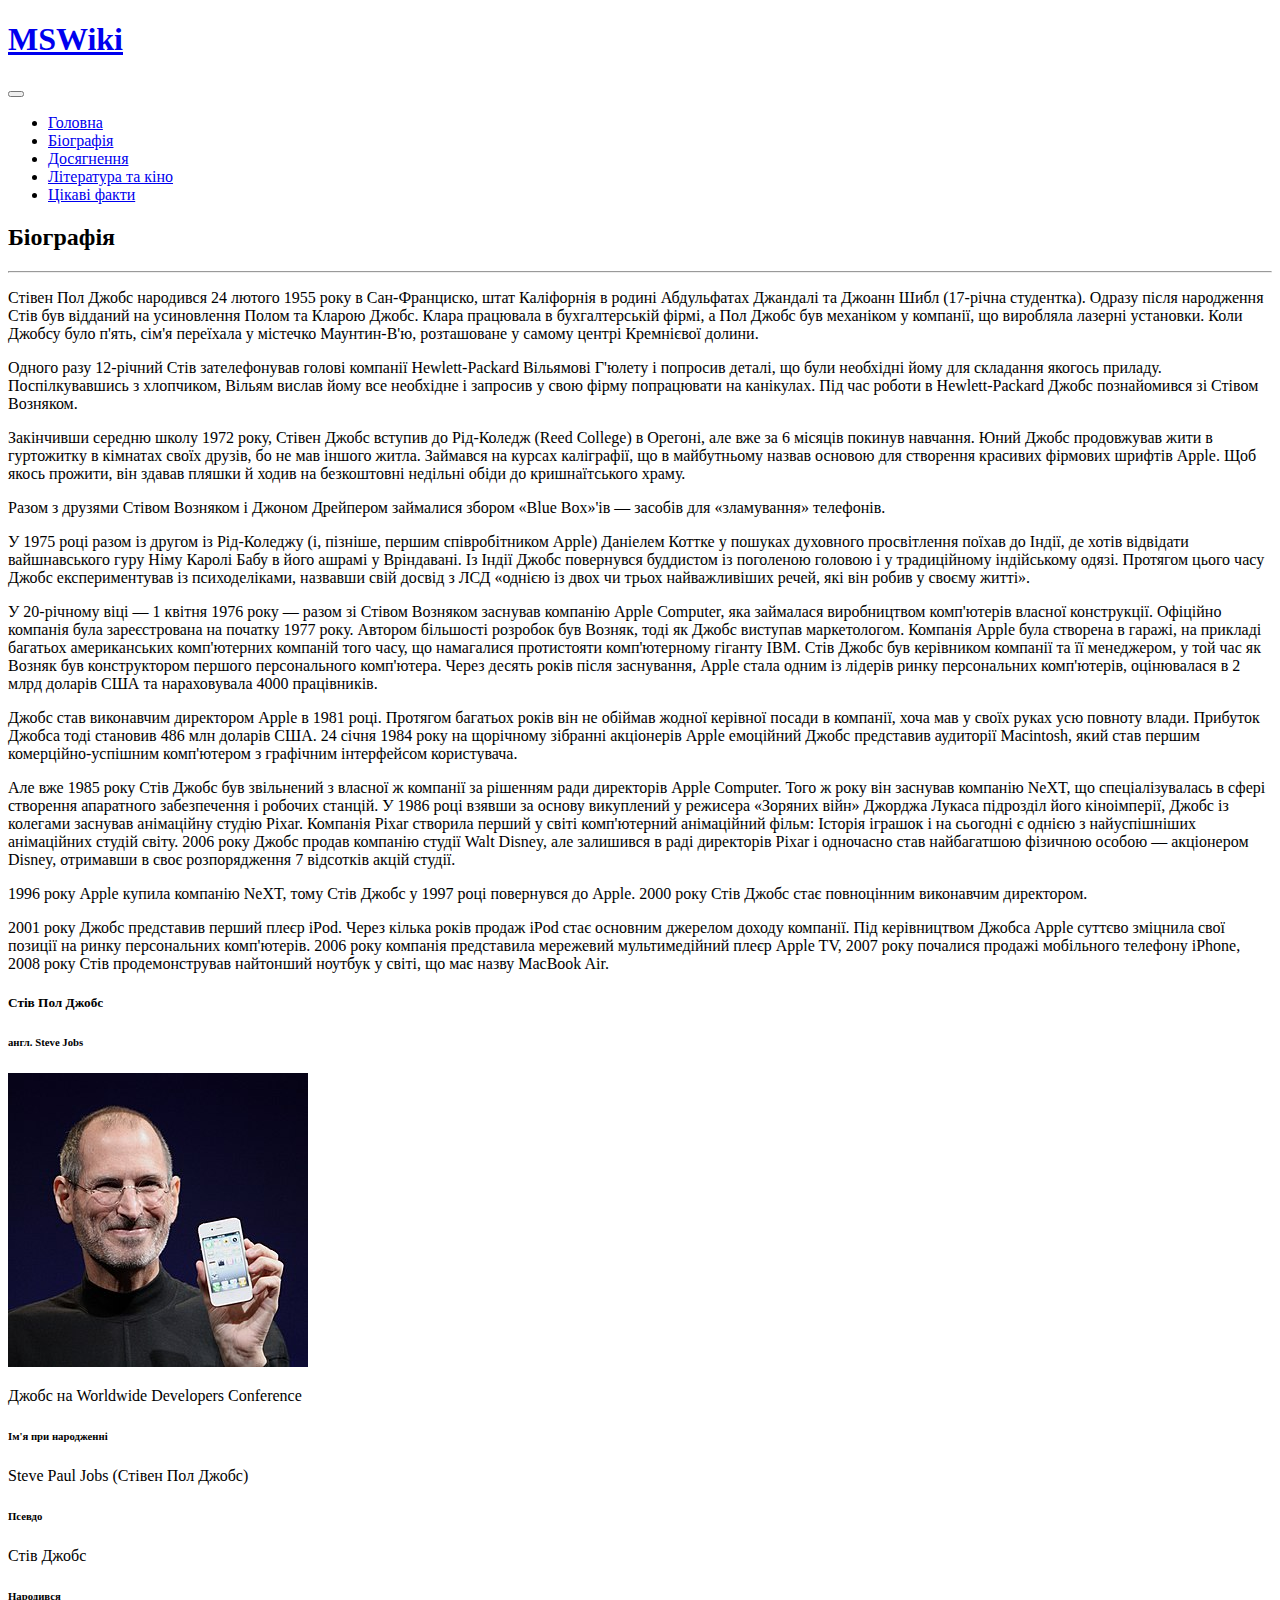
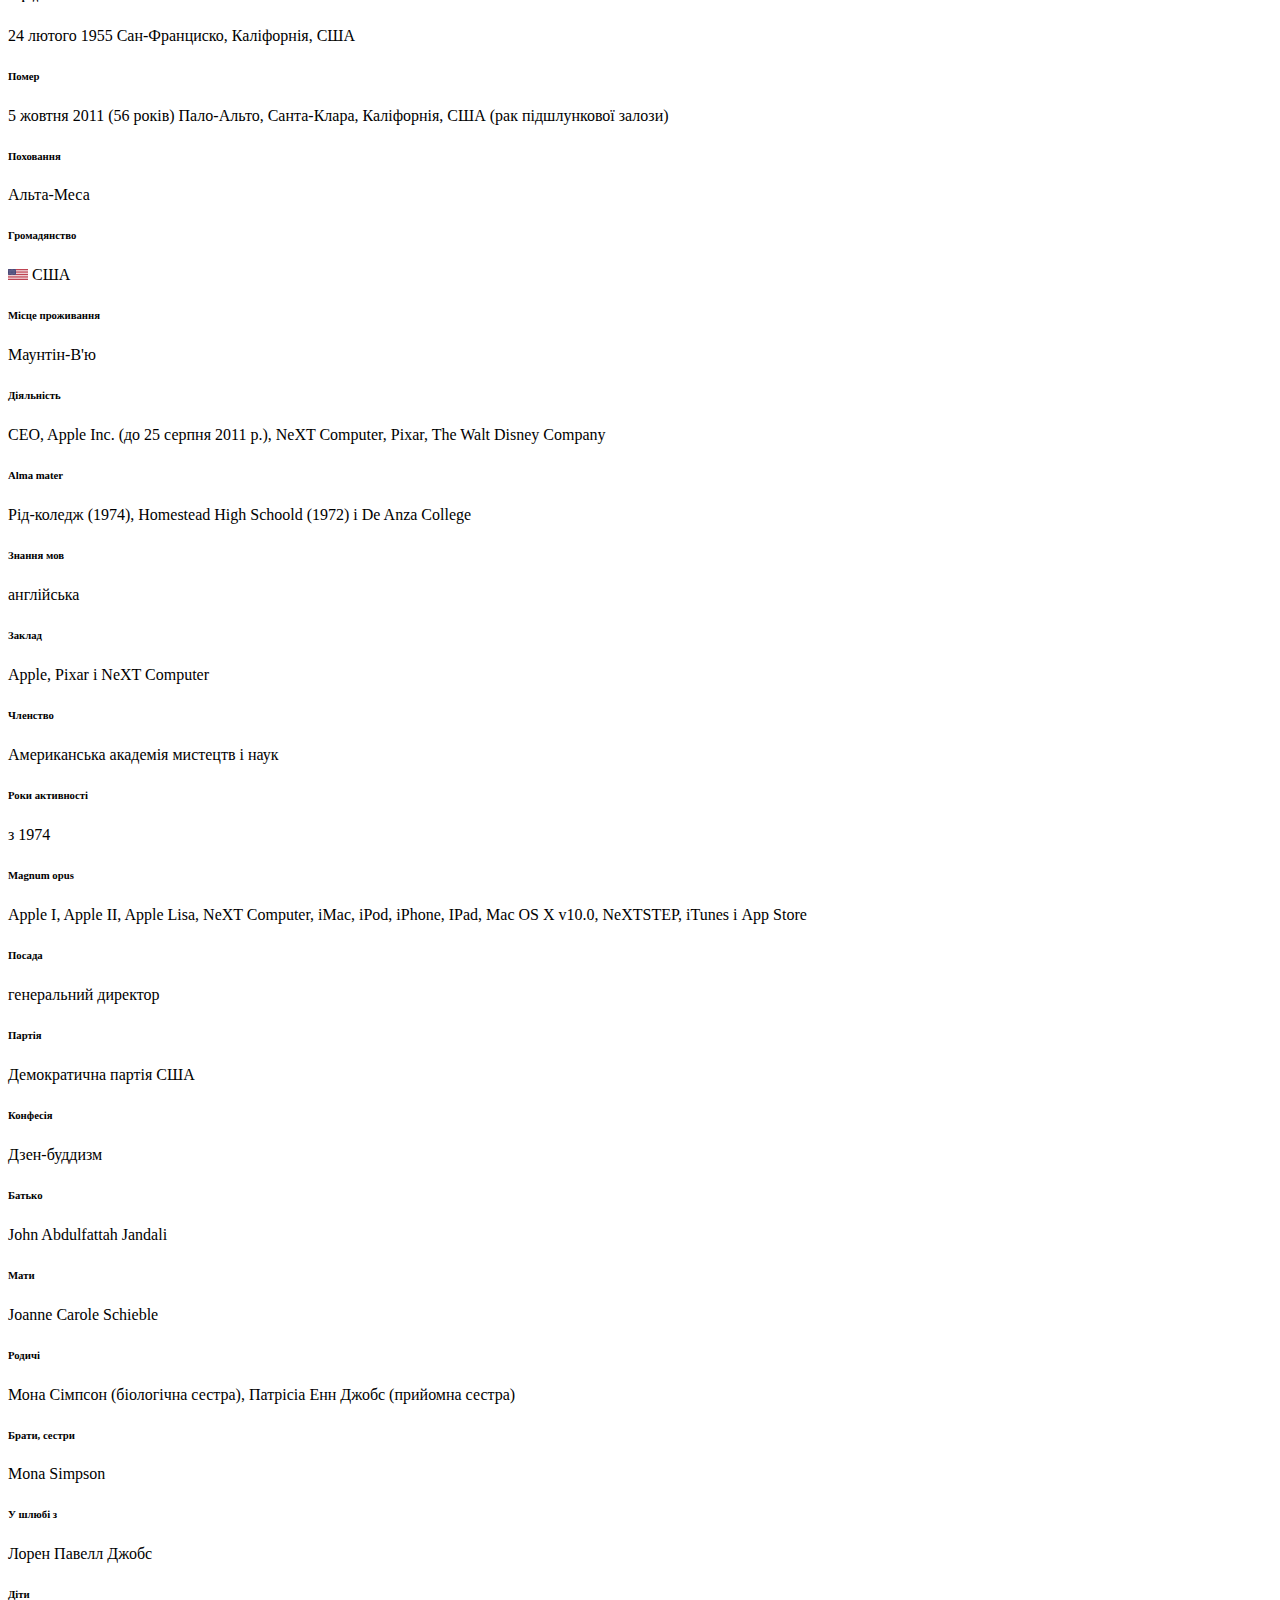
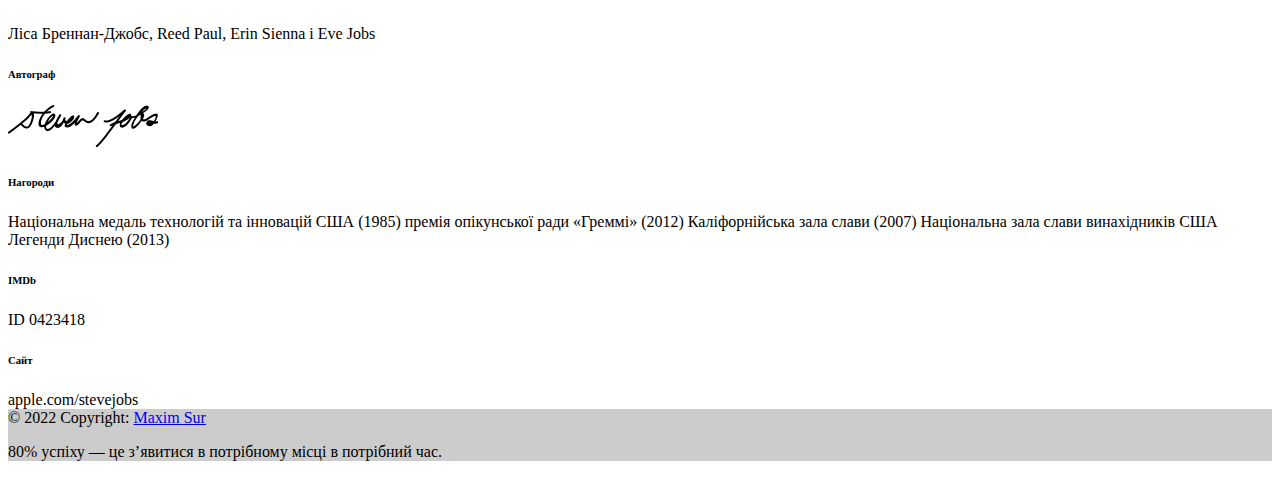
<file: bio/index.html>
<!DOCTYPE html>
<html lang="en">
<head>
    <meta charset="UTF-8">
    <meta http-equiv="X-UA-Compatible" content="IE=edge">
    <meta name="viewport" content="width=device-width, initial-scale=1.0">
    <title>Steve Jobs</title>
    <link href="https://fonts.googleapis.com/css?family=Poppins:400,500,600,700,800" rel="stylesheet">
    <link
        href="https://fonts.googleapis.com/css2?family=Open+Sans:ital,wght@0,300;0,400;0,600;0,700;0,800;1,300;1,400;1,600;1,700;1,800&amp;display=swap"
        rel="stylesheet">
    <link href="https://cdn.jsdelivr.net/npm/bootstrap@5.2.2/dist/css/bootstrap.min.css" rel="stylesheet"
        integrity="sha384-Zenh87qX5JnK2Jl0vWa8Ck2rdkQ2Bzep5IDxbcnCeuOxjzrPF/et3URy9Bv1WTRi" crossorigin="anonymous">
    <script src="https://code.jquery.com/jquery-3.6.1.min.js"></script>

</head>
<body>
    <nav class="navbar navbar-dark bg-dark navbar-expand-sm">
        <div class="container-fluid">
            <a href="#" class="navbar-brand border-right">
                <h1 class="d-inline-block">MSWiki</h1>
            </a>
            <button class="navbar-toggler" type="button" data-bs-toggle="collapse" data-bs-target="#collapsibleNavbar">
                <span class="navbar-toggler-icon"></span>
            </button>
            <div class="collapse navbar-collapse" id="collapsibleNavbar">
                <ul class="navbar-nav">
                    <li class="nav-item">
                        <a href="../index.html" class="nav-link">Головна</a>
                    </li>
                    <li class="nav-item">
                        <a href="bio/index.html" class="nav-link active">Біографія</a>
                    </li>
                    <li class="nav-item">
                        <a href="../achievements/index.html" class="nav-link">Досягнення</a>
                    </li>
                    <li class="nav-item">
                        <a href="../films/index.html" class="nav-link">Література та кіно</a>
                    </li>
                    <li class="nav-item">
                        <a href="../facts/index.html" class="nav-link">Цікаві факти</a>
                    </li>
                </ul>
            </div>
        </div>
    </nav>
    <div class="container border py-3">
        <div class="row">
            <div class="col-lg-9 order-lg-1 order-md-2 order-sm-2">
                <h2>Біографія</h2>
                <hr>
                <p>Стівен Пол Джобс народився 24 лютого 1955 року в Сан-Франциско, штат Каліфорнія в родині
                    Абдульфатах Джандалі та Джоанн Шибл (17-річна студентка). Одразу після народження Стів був
                    відданий на усиновлення Полом та Кларою Джобс. Клара працювала в бухгалтерській фірмі, а Пол
                    Джобс був механіком у компанії, що виробляла лазерні установки. Коли Джобсу було п'ять, сім'я
                    переїхала у містечко Маунтин-В'ю, розташоване у самому центрі Кремнієвої долини.</p>
                <p>Одного разу 12-річний Стів зателефонував голові компанії Hewlett-Packard Вільямові Г'юлету і
                    попросив деталі, що були необхідні йому для складання якогось приладу. Поспілкувавшись з
                    хлопчиком, Вільям вислав йому все необхідне і запросив у свою фірму попрацювати на канікулах.
                    Під час роботи в Hewlett-Packard Джобс познайомився зі Стівом Возняком.</p>
                <p>Закінчивши середню школу 1972 року, Стівен Джобс вступив до Рід-Коледж (Reed College) в Орегоні,
                    але вже за 6 місяців покинув навчання. Юний Джобс продовжував жити в гуртожитку в кімнатах своїх
                    друзів, бо не мав іншого житла. Займався на курсах каліграфії, що в майбутньому назвав основою
                    для створення красивих фірмових шрифтів Apple. Щоб якось прожити, він здавав пляшки й ходив на
                    безкоштовні недільні обіди до кришнаїтського храму.</p>
                <p>Разом з друзями Стівом Возняком і Джоном Дрейпером займалися збором «Blue Box»'ів — засобів для
                    «зламування» телефонів.</p>
                <p>У 1975 році разом із другом із Рід-Коледжу (і, пізніше, першим співробітником Apple) Даніелем
                    Коттке у пошуках духовного просвітлення поїхав до Індії, де хотів відвідати вайшнавського гуру
                    Німу Каролі Бабу в його ашрамі у Вріндавані. Із Індії Джобс повернувся буддистом із поголеною
                    головою і у традиційному індійському одязі. Протягом цього часу Джобс експериментував із
                    психоделіками, назвавши свій досвід з ЛСД «однією із двох чи трьох найважливіших речей, які він
                    робив у своєму житті».</p>
                <p>У 20-річному віці — 1 квітня 1976 року — разом зі Стівом Возняком заснував компанію Apple
                    Computer, яка займалася виробництвом комп'ютерів власної конструкції. Офіційно компанія була
                    зареєстрована на початку 1977 року. Автором більшості розробок був Возняк, тоді як Джобс
                    виступав маркетологом. Компанія Apple була створена в гаражі, на прикладі багатьох американських
                    комп'ютерних компаній того часу, що намагалися протистояти комп'ютерному гіганту IBM. Стів Джобс
                    був керівником компанії та її менеджером, у той час як Возняк був конструктором першого
                    персонального комп'ютера. Через десять років після заснування, Apple стала одним із лідерів
                    ринку персональних комп'ютерів, оцінювалася в 2 млрд доларів США та нараховувала 4000
                    працівників.</p>
                <p>Джобс став виконавчим директором Apple в 1981 році. Протягом багатьох років він не обіймав жодної
                    керівної посади в компанії, хоча мав у своїх руках усю повноту влади. Прибуток Джобса тоді
                    становив 486 млн доларів США. 24 січня 1984 року на щорічному зібранні акціонерів Apple
                    емоційний Джобс представив аудиторії Macintosh, який став першим комерційно-успішним комп'ютером
                    з графічним інтерфейсом користувача.</p>
                <p>Але вже 1985 року Стів Джобс був звільнений з власної ж компанії за рішенням ради директорів
                    Apple Computer. Того ж року він заснував компанію NeXT, що спеціалізувалась в сфері створення
                    апаратного забезпечення і робочих станцій. У 1986 році взявши за основу викуплений у режисера
                    «Зоряних війн» Джорджа Лукаса підрозділ його кіноімперії, Джобс із колегами заснував анімаційну
                    студію Pixar. Компанія Pixar створила перший у світі комп'ютерний анімаційний фільм: Історія
                    іграшок і на сьогодні є однією з найуспішніших анімаційних студій світу. 2006 року Джобс продав
                    компанію студії Walt Disney, але залишився в раді директорів Pixar і одночасно став найбагатшою
                    фізичною особою — акціонером Disney, отримавши в своє розпорядження 7 відсотків акцій студії.
                </p>
                <p>1996 року Apple купила компанію NeXT, тому Стів Джобс у 1997 році повернувся до Apple. 2000 року
                    Стів Джобс стає повноцінним виконавчим директором.</p>
                <p>2001 року Джобс представив перший плеєр iPod. Через кілька років продаж iPod стає основним
                    джерелом доходу компанії. Під керівництвом Джобса Apple суттєво зміцнила свої позиції на ринку
                    персональних комп'ютерів. 2006 року компанія представила мережевий мультимедійний плеєр Apple
                    TV, 2007 року почалися продажі мобільного телефону iPhone, 2008 року Стів продемонстрував
                    найтонший ноутбук у світі, що має назву MacBook Air.</p>
            </div>
            <div class="col-lg-3 bg-light d-none d-lg-block order-lg-2 order-md-1 order-sm-1">
                <div class="row">
                    <div class="col-md-12">
                        <h5 class="text-center">Стів Пол Джобс</h5>
                    </div>
                </div>
                <div class="row">
                    <div class="col-md-12">
                        <h6 class="text-center">англ. Steve Jobs</h6>
                    </div>
                </div>
                <div class="row">
                    <div class="col-md-12">
                        <img src="img/steveJobsPhoto.jpg" alt="" class="mx-auto d-block img-fluid">
                    </div>
                </div>
                <div class="row">
                    <div class="col-md-12">
                        <p class="text-center">Джобс на Worldwide Developers Conference</p>
                    </div>
                </div>
                <div class="row px-3">
                    <div class="col-md-4 col-sm-4 col-lg-6 bg-secondary p-0 mb-1">
                        <h6>Ім'я при народженні</h6>
                    </div>
                    <div class="col-md-8 col-sm-8 col-lg-6">
                        <span>Steve Paul Jobs (Стівен Пол Джобс)</span>
                    </div>
                </div>
                <div class="row px-3">
                    <div class="col-md-4 col-sm-4 col-lg-6 bg-secondary p-0 mb-1">
                        <h6>Псевдо</h6>
                    </div>
                    <div class="col-md-8 col-sm-8 col-lg-6">
                        <span>Стів Джобс</span>
                    </div>
                </div>
                <div class="row px-3">
                    <div class="col-md-4 col-sm-4 col-lg-6 bg-secondary p-0 mb-1">
                        <h6>Народився</h6>
                    </div>
                    <div class="col-md-8 col-sm-8 col-lg-6">
                        <span>24 лютого 1955 Сан-Франциско, Каліфорнія, США</span>
                    </div>
                </div>
                <div class="row px-3">
                    <div class="col-md-4 col-sm-4 col-lg-6 bg-secondary p-0 mb-1">
                        <h6>Помер</h6>
                    </div>
                    <div class="col-md-8 col-sm-8 col-lg-6">
                        <span>5 жовтня 2011 (56 років) Пало-Альто, Санта-Клара, Каліфорнія, США (рак підшлункової
                            залози)</span>
                    </div>
                </div>
                <div class="row px-3">
                    <div class="col-md-4 col-sm-4 col-lg-6 bg-secondary p-0 mb-1">
                        <h6>Поховання</h6>
                    </div>
                    <div class="col-md-8 col-sm-8 col-lg-6">
                        <span>Альта-Меса</span>
                    </div>
                </div>
                <div class="row px-3">
                    <div class="col-md-4 col-sm-4 col-lg-6 bg-secondary p-0 mb-1">
                        <h6>Громадянство</h6>
                    </div>
                    <div class="col-md-8 col-sm-8 col-lg-6">
                        <img src="img/20px-Flag_of_the_United_States.png" alt="usa">
                        <span>США</span>
                    </div>
                </div>
                <div class="row px-3">
                    <div class="col-md-4 col-sm-4 col-lg-6 bg-secondary p-0 mb-1">
                        <h6>Місце проживання</h6>
                    </div>
                    <div class="col-md-8 col-sm-8 col-lg-6">
                        <span>Маунтін-В'ю</span>
                    </div>
                </div>
                <div class="row px-3">
                    <div class="col-md-4 col-sm-4 col-lg-6 bg-secondary p-0 mb-1">
                        <h6>Діяльність</h6>
                    </div>
                    <div class="col-md-8 col-sm-8 col-lg-6">
                        <span>CEO, Apple Inc. (до 25 серпня 2011 р.), NeXT Computer, Pixar, The Walt Disney
                            Company</span>
                    </div>
                </div>
                <div class="row px-3">
                    <div class="col-md-4 col-sm-4 col-lg-6 bg-secondary p-0 mb-1">
                        <h6>Alma mater</h6>
                    </div>
                    <div class="col-md-8 col-sm-8 col-lg-6">
                        <span>Рід-коледж (1974), Homestead High Schoold (1972) і De Anza College</span>
                    </div>
                </div>
                <div class="row px-3">
                    <div class="col-md-4 col-sm-4 col-lg-6 bg-secondary p-0 mb-1">
                        <h6>Знання мов</h6>
                    </div>
                    <div class="col-md-8 col-sm-8 col-lg-6">
                        <span>англійська</span>
                    </div>
                </div>
                <div class="row px-3">
                    <div class="col-md-4 col-sm-4 col-lg-6 bg-secondary p-0 mb-1">
                        <h6>Заклад</h6>
                    </div>
                    <div class="col-md-8 col-sm-8 col-lg-6">
                        <span>Apple, Pixar і NeXT Computer</span>
                    </div>
                </div>
                <div class="row px-3">
                    <div class="col-md-4 col-sm-4 col-lg-6 bg-secondary p-0 mb-1">
                        <h6>Членство</h6>
                    </div>
                    <div class="col-md-8 col-sm-8 col-lg-6">
                        <span>Американська академія мистецтв і наук</span>
                    </div>
                </div>
                <div class="row px-3">
                    <div class="col-md-4 col-sm-4 col-lg-6 bg-secondary p-0 mb-1">
                        <h6>Роки активності</h6>
                    </div>
                    <div class="col-md-8 col-sm-8 col-lg-6">
                        <span>з 1974</span>
                    </div>
                </div>
                <div class="row px-3">
                    <div class="col-md-4 col-sm-4 col-lg-6 bg-secondary p-0 mb-1">
                        <h6>Magnum opus</h6>
                    </div>
                    <div class="col-md-8 col-sm-8 col-lg-6">
                        <span>Apple I, Apple II, Apple Lisa, NeXT Computer, iMac, iPod, iPhone, IPad, Mac OS X v10.0,
                            NeXTSTEP, iTunes і App Store</span>
                    </div>
                </div>
                <div class="row px-3">
                    <div class="col-md-4 col-sm-4 col-lg-6 bg-secondary p-0 mb-1">
                        <h6>Посада</h6>
                    </div>
                    <div class="col-md-8 col-sm-8 col-lg-6">
                        <span>генеральний директор</span>
                    </div>
                </div>
                <div class="row px-3">
                    <div class="col-md-4 col-sm-4 col-lg-6 bg-secondary p-0 mb-1">
                        <h6>Партія</h6>
                    </div>
                    <div class="col-md-8 col-sm-8 col-lg-6">
                        <span>Демократична партія США</span>
                    </div>
                </div>
                <div class="row px-3">
                    <div class="col-md-4 col-sm-4 col-lg-6 bg-secondary p-0 mb-1">
                        <h6>Конфесія</h6>
                    </div>
                    <div class="col-md-8 col-sm-8 col-lg-6">
                        <span>Дзен-буддизм</span>
                    </div>
                </div>
                <div class="row px-3">
                    <div class="col-md-4 col-sm-4 col-lg-6 bg-secondary p-0 mb-1">
                        <h6>Батько</h6>
                    </div>
                    <div class="col-md-8 col-sm-8 col-lg-6">
                        <span>John Abdulfattah Jandali</span>
                    </div>
                </div>
                <div class="row px-3">
                    <div class="col-md-4 col-sm-4 col-lg-6 bg-secondary p-0 mb-1">
                        <h6>Мати</h6>
                    </div>
                    <div class="col-md-8 col-sm-8 col-lg-6">
                        <span>Joanne Carole Schieble</span>
                    </div>
                </div>
                <div class="row px-3">
                    <div class="col-md-4 col-sm-4 col-lg-6 bg-secondary p-0 mb-1">
                        <h6>Родичі</h6>
                    </div>
                    <div class="col-md-8 col-sm-8 col-lg-6">
                        <span>Мона Сімпсон (біологічна сестра), Патрісіа Енн Джобс (прийомна сестра)</span>
                    </div>
                </div>
                <div class="row px-3">
                    <div class="col-md-4 col-sm-4 col-lg-6 bg-secondary p-0 mb-1">
                        <h6>Брати, сестри</h6>
                    </div>
                    <div class="col-md-8 col-sm-8 col-lg-6">
                        <span>Mona Simpson</span>
                    </div>
                </div>
                <div class="row px-3">
                    <div class="col-md-4 col-sm-4 col-lg-6 bg-secondary p-0 mb-1">
                        <h6>У шлюбі з</h6>
                    </div>
                    <div class="col-md-8 col-sm-8 col-lg-6">
                        <span>Лорен Павелл Джобс</span>
                    </div>
                </div>
                <div class="row px-3">
                    <div class="col-md-4 col-sm-4 col-lg-6 bg-secondary p-0 mb-1">
                        <h6>Діти</h6>
                    </div>
                    <div class="col-md-8 col-sm-8 col-lg-6">
                        <span>Ліса Бреннан-Джобс, Reed Paul, Erin Sienna і Eve Jobs</span>
                    </div>
                </div>
                <div class="row px-3">
                    <div class="col-md-4 col-sm-4 col-lg-6 bg-secondary p-0 mb-1">
                        <h6>Автограф</h6>
                    </div>
                    <div class="col-md-8 col-sm-8 col-lg-6">
                        <img src="img/150px-Steve_Jobs_signature.png" alt="signature">
                    </div>
                </div>
                <div class="row px-3">
                    <div class="col-md-4 col-sm-4 col-lg-6 bg-secondary p-0 mb-1">
                        <h6>Нагороди</h6>
                    </div>
                    <div class="col-md-8 col-sm-8 col-lg-6">
                        <span>Національна медаль технологій та інновацій США (1985)

                            премія опікунської ради «Греммі» (2012)

                            Каліфорнійська зала слави (2007)

                            Національна зала слави винахідників США

                            Легенди Диснею (2013)
                        </span>
                    </div>
                </div>
                <div class="row px-3">
                    <div class="col-md-4 col-sm-4 col-lg-6 bg-secondary p-0 mb-1">
                        <h6>IMDb</h6>
                    </div>
                    <div class="col-md-8 col-sm-8 col-lg-6">
                        <span>ID 0423418</span>
                    </div>
                </div>
                <div class="row px-3">
                    <div class="col-md-4 col-sm-4 col-lg-6 bg-secondary p-0 mb-1">
                        <h6>Сайт</h6>
                    </div>
                    <div class="col-md-8 col-sm-8 col-lg-6">
                        <span>apple.com/stevejobs</span>
                    </div>
                </div>
            </div>
        </div>
    </div>
    <footer class="bg-light text-center text-lg-start">
        <div class="text-center p-3" style="background-color: rgba(0, 0, 0, 0.2);">
            © 2022 Copyright:
            <a class="text-dark" href="../cv/index.html">Maxim Sur</a>
            <p id="quote" class="mb-0"></p>
        </div>
    </footer>
    <script src="../script.js"></script>
    <script src="https://cdn.jsdelivr.net/npm/bootstrap@5.2.2/dist/js/bootstrap.bundle.min.js"
        integrity="sha384-OERcA2EqjJCMA+/3y+gxIOqMEjwtxJY7qPCqsdltbNJuaOe923+mo//f6V8Qbsw3"
        crossorigin="anonymous"></script>
</body>
</html>
</file>
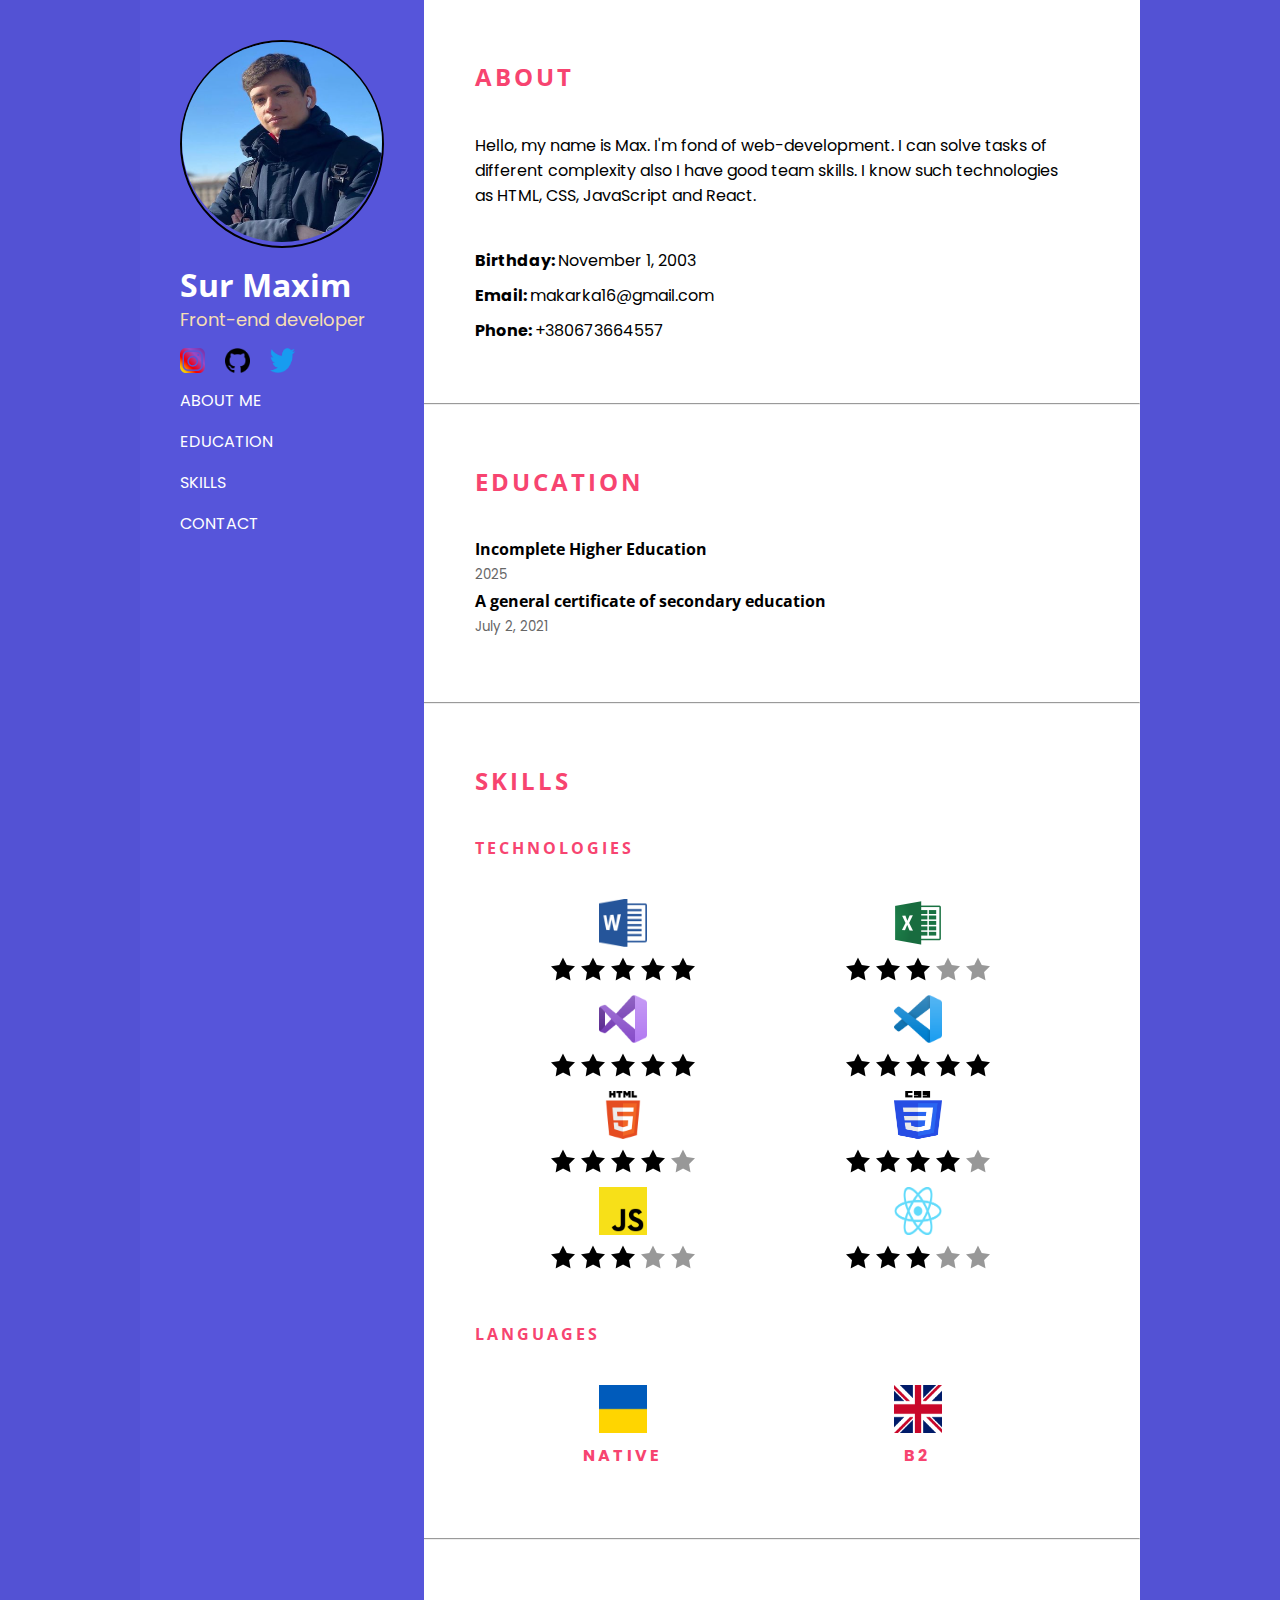
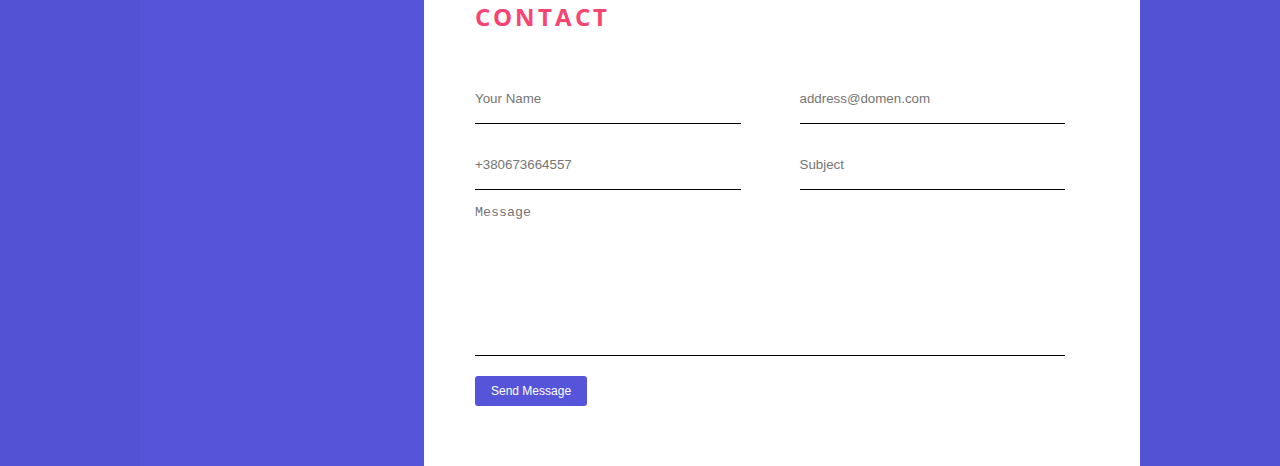
<file: cv/index.html>
<!DOCTYPE html>
<html lang="en">

<head>
    <title>CV</title>
    <meta http-equiv="content-type" content="text/HTML; charset=utf-8" />
    <link href="https://fonts.googleapis.com/css?family=Poppins:400,500,600,700,800" rel="stylesheet">
    <link
        href="https://fonts.googleapis.com/css2?family=Open+Sans:ital,wght@0,300;0,400;0,600;0,700;0,800;1,300;1,400;1,600;1,700;1,800&amp;display=swap"
        rel="stylesheet">
    <link href="https://cdn.jsdelivr.net/npm/bootstrap@5.2.2/dist/css/bootstrap.min.css" rel="stylesheet"
        integrity="sha384-Zenh87qX5JnK2Jl0vWa8Ck2rdkQ2Bzep5IDxbcnCeuOxjzrPF/et3URy9Bv1WTRi" crossorigin="anonymous">
    <link rel="stylesheet" href="styles.css">
    <script src="https://code.jquery.com/jquery-3.6.1.min.js"></script>
</head>

<body style="background-color: #5352d4;">
    <main class="wrapper">
        <header>
            <div class="avatar">
                <img src="img/avatarPhoto.png" alt="CVphoto" style="height: 200px; width: 200px;">
            </div>
            <div class="person">
                <h1>Sur Maxim</h1>
                <p>Front-end developer</p>
            </div>
            <div class="socials">
                <a href="https://www.instagram.com/your.pill_/" style="text-decoration: none;">
                    <img src="img/Instagram-Icon.png" alt="instagram" class="social__logo__first">
                </a>
                <a href="https://github.com/Dreyclin" style="text-decoration: none;">
                    <img src="img/githubLogo.png" alt="github" class="social__logo">
                </a>
                <a href="https://twitter.com/crypt4ch" style="text-decoration: none;">
                    <img src="img/Twitter-logo.png" alt="twitter" class="social__logo">
                </a>
            </div>
            <nav>
                <ul class="navigation p-0">
                    <li>
                        <a href="#about" style="text-decoration: none;">About me</a>
                    </li>
                    <li>
                        <a href="#education" style="text-decoration: none;">Education</a>
                    </li>
                    <li>
                        <a href="#skills" style="text-decoration: none;">Skills</a>
                    </li>
                    <li>
                        <a href="#contact" style="text-decoration: none;">Contact</a>
                    </li>
                </ul>
            </nav>
        </header>
        <div class="main__content">
            <div class="info__about" id="about">
                <h2>ABOUT</h2>
                <p class="info__about__person">Hello, my name is Max. I'm fond of web-development.
                    I can solve tasks of different complexity also I have good team skills.
                    I know such technologies as HTML, CSS, JavaScript and React.</p>
                <ul class="info__about__contact p-0">
                    <li class="info__about__contact-item"><b>Birthday: </b>November 1, 2003</li>
                    <li class="info__about__contact-item"><b>Email: </b>makarka16@gmail.com</li>
                    <li class="info__about__contact-item"><b>Phone: </b>+380673664557</li>
                </ul>
            </div>
            <hr class="opacity-100">
            <div class="info__education" id="education">
                <h2>EDUCATION</h2>
                <div class="education__elem">
                    <h4>Incomplete Higher Education</h4>
                    <p>2025</p>
                </div>
                <div class="education__elem">
                    <h4>A general certificate of secondary education</h4>
                    <p>July 2, 2021</p>
                </div>
            </div>
            <hr class="opacity-100">
            <div class="info__skills" id="skills">
                <h2>SKILLS</h2>
                <h3>TECHNOLOGIES</h3>
                <div class="techs__container">
                    <div class="techs__elem">
                        <img src="img/Word-logo.png" alt="" class="logo">
                        <div class="level">
                            <img src="img/star.png" alt="">
                            <img src="img/star.png" alt="">
                            <img src="img/star.png" alt="">
                            <img src="img/star.png" alt="">
                            <img src="img/star.png" alt="">
                        </div>
                    </div>
                    <div class="techs__elem">
                        <img src="img/Excel-logo.png" alt="" class="logo">
                        <div class="level">
                            <img src="img/star.png" alt="">
                            <img src="img/star.png" alt="">
                            <img src="img/star.png" alt="">
                            <img src="img/star.png" alt="" class="level-unknown">
                            <img src="img/star.png" alt="" class="level-unknown">
                        </div>
                    </div>
                    <div class="techs__elem">
                        <img src="img/Visual_Studio-logo.png" alt="" class="logo">
                        <div class="level">
                            <img src="img/star.png" alt="">
                            <img src="img/star.png" alt="">
                            <img src="img/star.png" alt="">
                            <img src="img/star.png" alt="">
                            <img src="img/star.png" alt="">
                        </div>
                    </div>
                    <div class="techs__elem">
                        <img src="img/Visual_Studio_Code-logo.png" alt="" class="logo">
                        <div class="level">
                            <img src="img/star.png" alt="">
                            <img src="img/star.png" alt="">
                            <img src="img/star.png" alt="">
                            <img src="img/star.png" alt="">
                            <img src="img/star.png" alt="">
                        </div>
                    </div>
                    <div class="techs__elem">
                        <img src="img/Html-logo.png" alt="" class="logo">
                        <div class="level">
                            <img src="img/star.png" alt="">
                            <img src="img/star.png" alt="">
                            <img src="img/star.png" alt="">
                            <img src="img/star.png" alt="">
                            <img src="img/star.png" alt="" class="level-unknown">
                        </div>
                    </div>
                    <div class="techs__elem">
                        <img src="img/CSS-logo.png" alt="" class="logo">
                        <div class="level">
                            <img src="img/star.png" alt="">
                            <img src="img/star.png" alt="">
                            <img src="img/star.png" alt="">
                            <img src="img/star.png" alt="">
                            <img src="img/star.png" alt="" class="level-unknown">
                        </div>
                    </div>
                    <div class="techs__elem">
                        <img src="img/JS-logo.png" alt="" class="logo">
                        <div class="level">
                            <img src="img/star.png" alt="">
                            <img src="img/star.png" alt="">
                            <img src="img/star.png" alt="">
                            <img src="img/star.png" alt="" class="level-unknown">
                            <img src="img/star.png" alt="" class="level-unknown">
                        </div>
                    </div>
                    <div class="techs__elem">
                        <img src="img/React-logo.png" alt="" class="logo">
                        <div class="level">
                            <img src="img/star.png" alt="">
                            <img src="img/star.png" alt="">
                            <img src="img/star.png" alt="">
                            <img src="img/star.png" alt="" class="level-unknown">
                            <img src="img/star.png" alt="" class="level-unknown">
                        </div>
                    </div>
                </div>
                <h3>LANGUAGES</h3>
                <div class="languages__container">
                    <div class="languages__elem">
                        <img src="img/Ukraine-flag.png" alt="" class="logo">
                        <div class="level">
                            <p>NATIVE</p>
                        </div>
                    </div>
                    <div class="languages__elem">
                        <img src="img/UK-flag.png" alt="" class="logo">
                        <div class="level">
                            <p>B2</p>
                        </div>
                    </div>
                </div>
            </div>
            <hr class="opacity-100">
            <div class="info__contacts" id="contact">
                <h2>CONTACT</h2>
                <form class="contact__form">
                    <div class="form__container">
                        <input id="name" type="text" class="contact__form-elem form-control rounded-0" placeholder="Your Name"
                            pattern="[A-Za-zА-Яа-яІіЇї]{2,20}" minlength="2" maxlength="20">
                        <input id="email" type="text" class="contact__form-elem form-control rounded-0" placeholder="address@domen.com"
                            pattern="[a-z0-9._%+-]+@[a-z0-9.-]+\.[a-z]{2,4}$">
                        <input id="phone" type="text" class="contact__form-elem form-control rounded-0" placeholder="+380673664557"
                            pattern="^[0-9\-\+\()\s]{9,15}$" minlength="9" maxlength="20">
                        <input type="text" class="contact__form-elem" placeholder="Subject">
                        <textarea id="message" cols="80" rows="10" class="" placeholder="Message"></textarea>
                        <p id="symbolsNum"></p>
                    </div>
                    <input type="submit" value="Send Message" class="contact__form-btn">
                </form>
            </div>
    </main>
    <script>
        jQuery(document).ready(function () {
            let nameInput = $("#name");
            let messageInput = $("#message");
            let emailInput = $("#email");
            let phoneInput = $("#phone");

            let symbolsPara = $("#symbolsNum");

            phoneInput.blur(validationCheckPhone);
            nameInput.blur(validationCheckName);
            messageInput.on('input', symbolsAmount);
            emailInput.blur(validationCheckEmail);

            function validationCheckName(event) {
                let nameSymbols = nameInput.val().length;
                let element = event.target;

                if (element.validity) {
                    if (element.validity.tooShort) {
                        element.setCustomValidity("The name must be longer than " + nameSymbols + " symbols");
                        nameInput.removeClass("is-valid");
                        nameInput.addClass("is-invalid");
                    } else if (element.validity.patternMismatch) {
                        element.setCustomValidity("The name must contain only letters!");
                        nameInput.removeClass("is-valid");
                        nameInput.addClass("is-invalid");
                    } else {
                        if(nameSymbols != 0){
                            element.setCustomValidity("");
                            nameInput.removeClass("is-invalid");
                            nameInput.addClass("is-valid");
                        }
                    }
                }
            }

            function validationCheckEmail(event) {
                let element = event.target;
                let emailSymbols = emailInput.val().length;

                if (element.validity) {
                    if (element.validity.patternMismatch) {
                        element.setCustomValidity("The email must be written in format \"symbols@symbols.com\"");
                        emailInput.removeClass("is-valid");
                        emailInput.addClass("is-invalid");
                    } else {
                        if(emailSymbols != 0){
                            element.setCustomValidity("");
                            emailInput.removeClass("is-invalid");
                            emailInput.addClass("is-valid");
                        }
                    }
                }
            }

            function symbolsAmount(event) {
                let symbolsAmount = messageInput.val().length;
                symbolsPara.html(symbolsAmount);
            }

            function validationCheckPhone(event) {
                let element = event.target;
                let phoneSymbols = phoneInput.val().length;

                if (element.validity) {
                    if (element.validity.patternMismatch) {
                        element.setCustomValidity("You can use only digits and symbols: \"(\" \")\" \"+\" \"-\" and spaces");
                        phoneInput.removeClass("is-valid");
                        phoneInput.addClass("is-invalid");
                    } else if (element.validity.tooShort) {
                        element.setCustomValidity("The phone number is too short!");
                        phoneInput.removeClass("is-valid");
                        phoneInput.addClass("is-invalid");
                    } else {
                        if(phoneSymbols != 0){
                            element.setCustomValidity("");
                            phoneInput.removeClass("is-invalid");
                            phoneInput.addClass("is-valid");
                        }
                    }
                }
            }
        }) 
    </script>
</body>

</html>
</file>
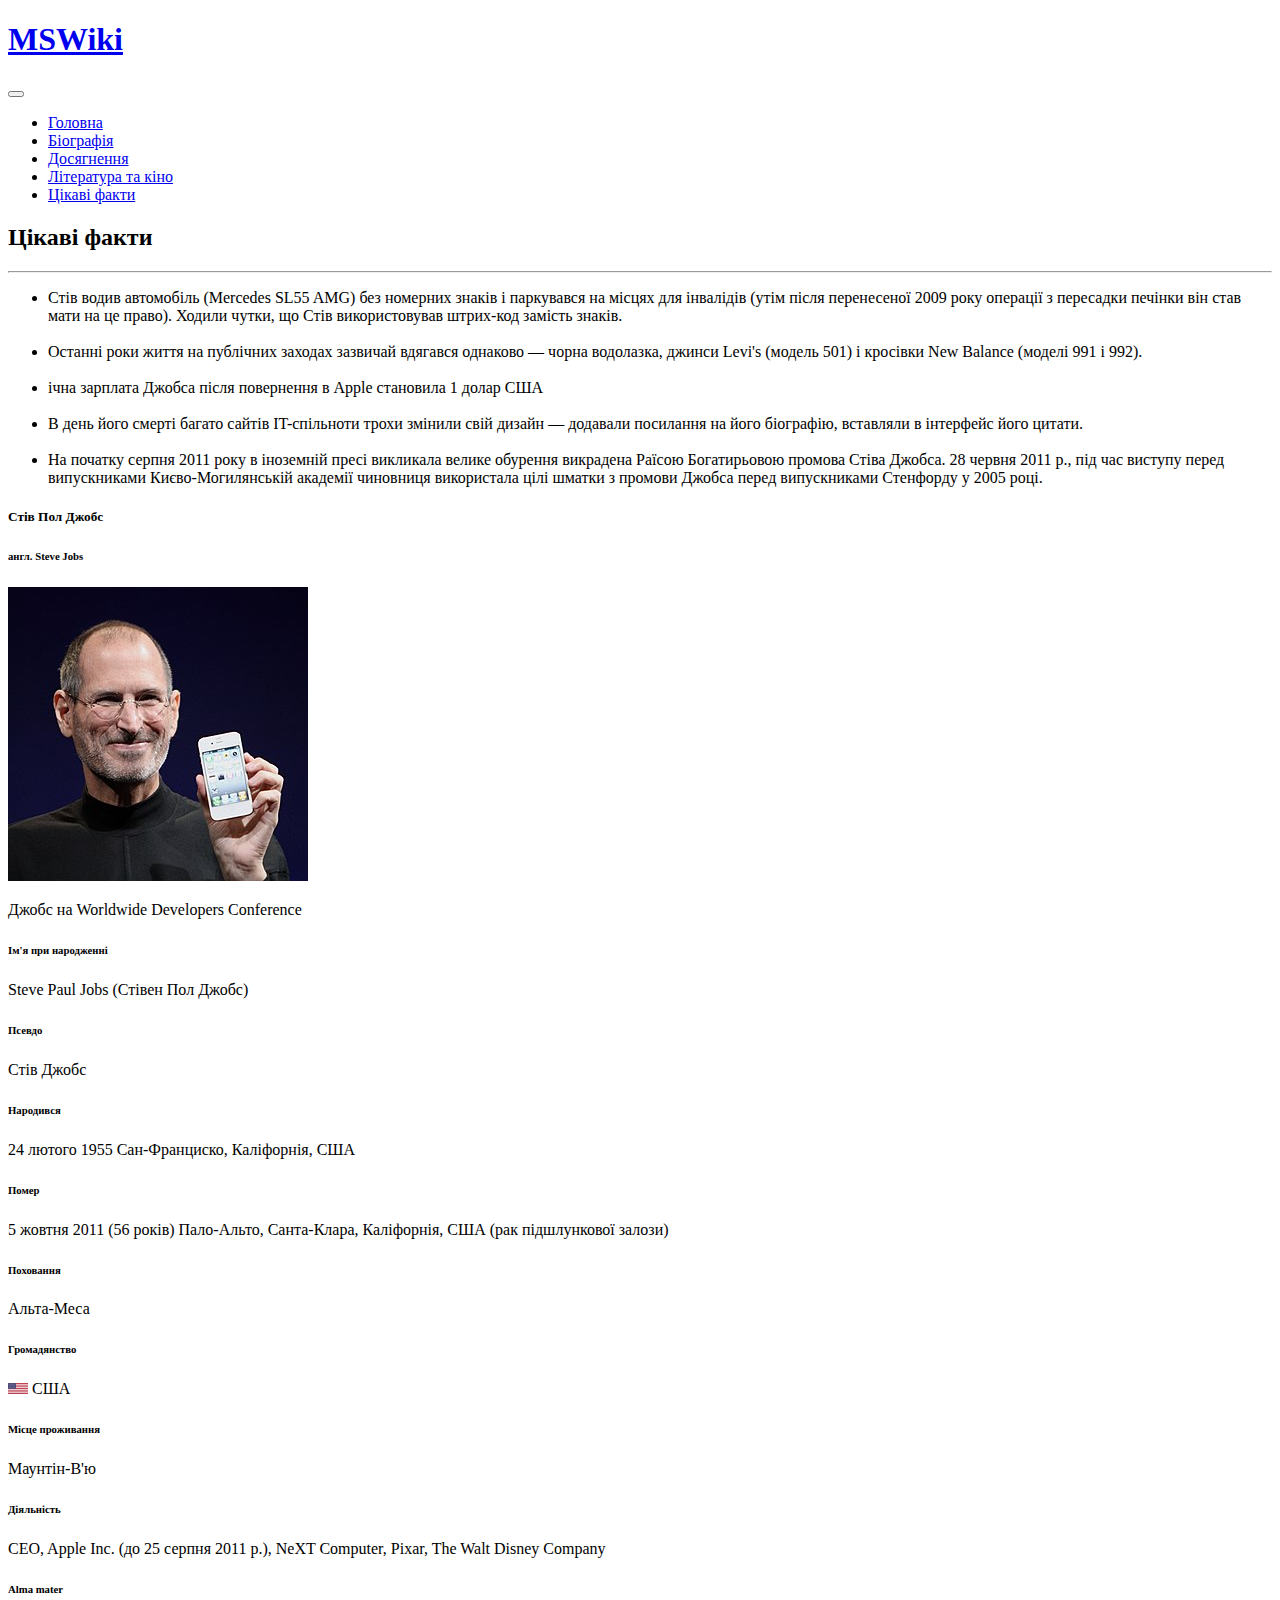
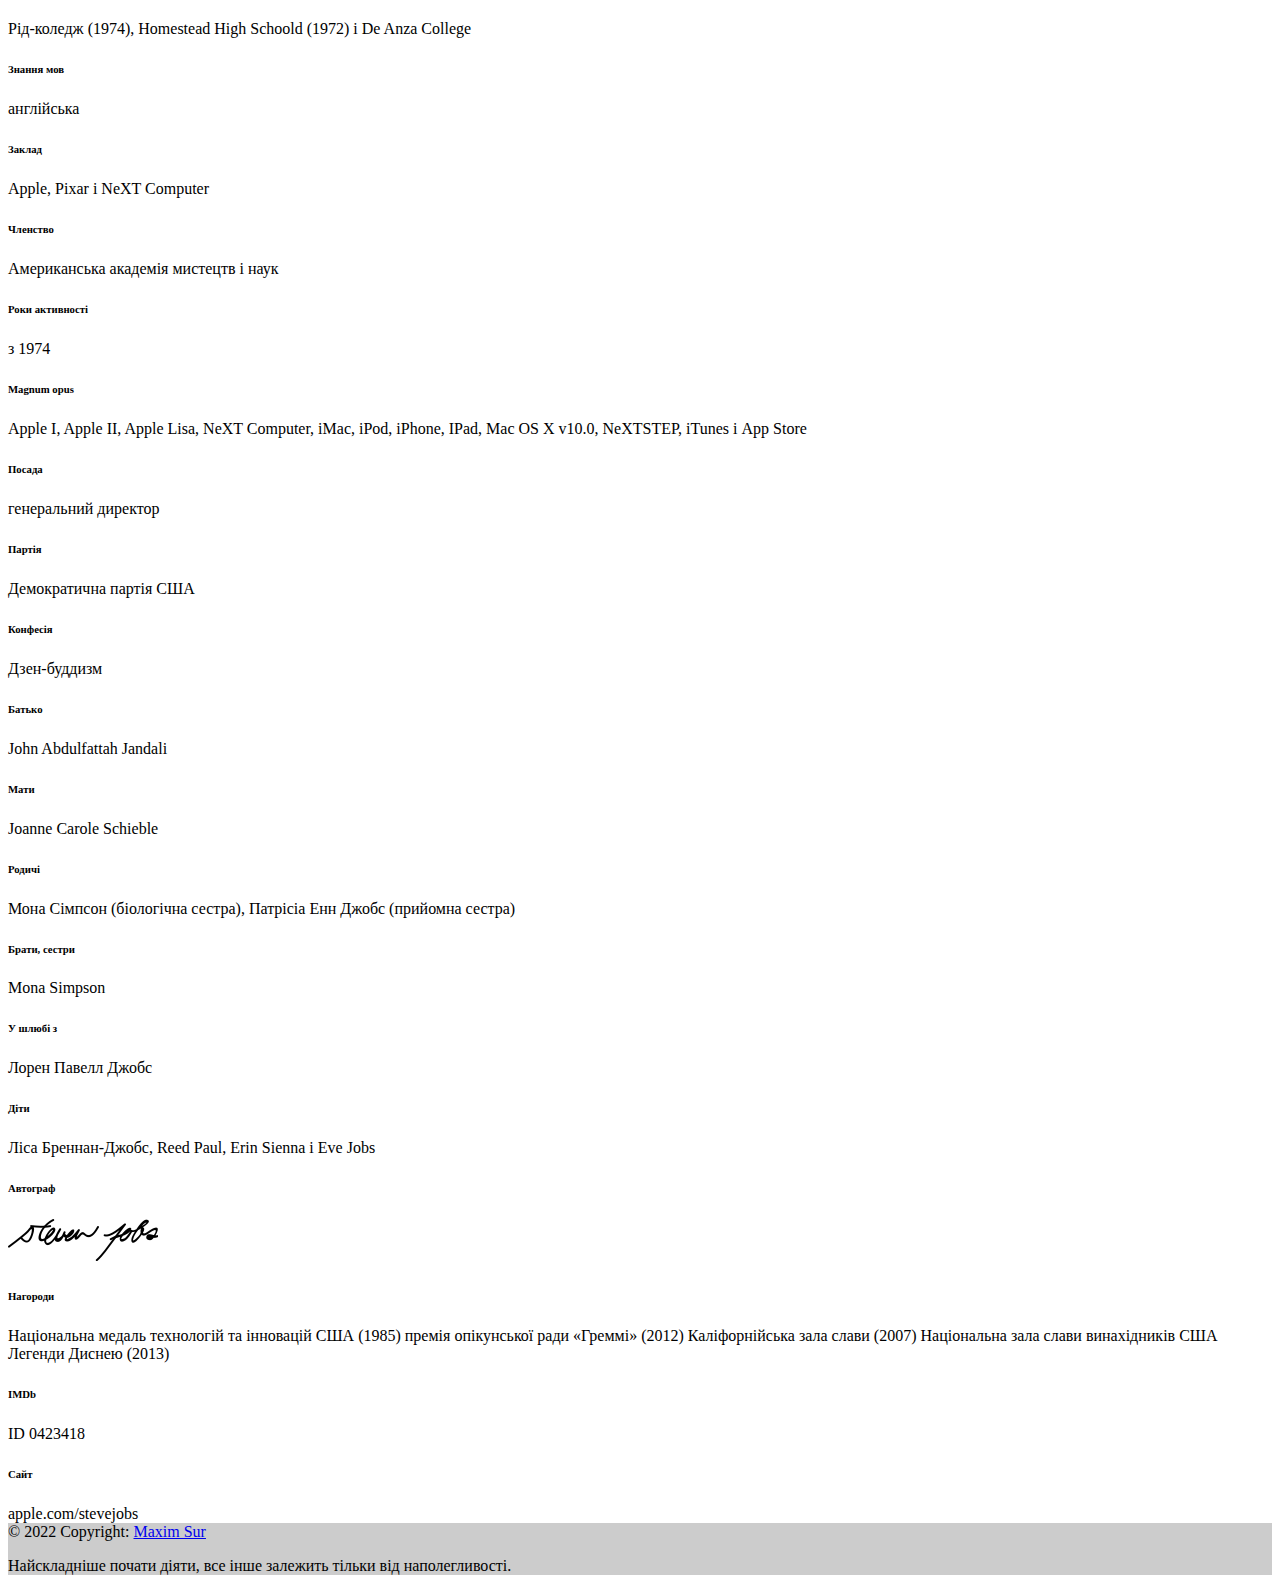
<file: facts/index.html>
<!DOCTYPE html>
<html lang="en">
<head>
    <meta charset="UTF-8">
    <meta http-equiv="X-UA-Compatible" content="IE=edge">
    <meta name="viewport" content="width=device-width, initial-scale=1.0">
    <title>Steve Jobs</title>
    <link href="https://fonts.googleapis.com/css?family=Poppins:400,500,600,700,800" rel="stylesheet">
    <link
        href="https://fonts.googleapis.com/css2?family=Open+Sans:ital,wght@0,300;0,400;0,600;0,700;0,800;1,300;1,400;1,600;1,700;1,800&amp;display=swap"
        rel="stylesheet">
    <link href="https://cdn.jsdelivr.net/npm/bootstrap@5.2.2/dist/css/bootstrap.min.css" rel="stylesheet"
        integrity="sha384-Zenh87qX5JnK2Jl0vWa8Ck2rdkQ2Bzep5IDxbcnCeuOxjzrPF/et3URy9Bv1WTRi" crossorigin="anonymous">
    <script src="https://code.jquery.com/jquery-3.6.1.min.js"></script>

</head>
<body>
    <nav class="navbar navbar-dark bg-dark navbar-expand-sm">
        <div class="container-fluid">
            <a href="#" class="navbar-brand border-right">
                <h1 class="d-inline-block">MSWiki</h1>
            </a>
            <button class="navbar-toggler" type="button" data-bs-toggle="collapse" data-bs-target="#collapsibleNavbar">
                <span class="navbar-toggler-icon"></span>
            </button>
            <div class="collapse navbar-collapse" id="collapsibleNavbar">
                <ul class="navbar-nav">
                    <li class="nav-item">
                        <a href="../index.html" class="nav-link">Головна</a>
                    </li>
                    <li class="nav-item">
                        <a href="../bio/index.html" class="nav-link">Біографія</a>
                    </li>
                    <li class="nav-item">
                        <a href="../achievements/index.html" class="nav-link">Досягнення</a>
                    </li>
                    <li class="nav-item">
                        <a href="../films/index.html" class="nav-link">Література та кіно</a>
                    </li>
                    <li class="nav-item">
                        <a href="#" class="nav-link active">Цікаві факти</a>
                    </li>
                </ul>
            </div>
        </div>
    </nav>
    <div class="container border py-3">
        <div class="row">
            <div class="col-lg-9 order-lg-1 order-md-2 order-sm-2">
                <h2>Цікаві факти</h2>
                <hr>
                <ul>
                    <li>Стів водив автомобіль (Mercedes SL55 AMG) без номерних знаків і паркувався на місцях для
                        інвалідів (утім після перенесеної 2009 року операції з пересадки печінки він став мати на це
                        право). Ходили чутки, що Стів використовував штрих-код замість знаків.</li>
                    <br>
                    <li>Останні роки життя на публічних заходах зазвичай вдягався однаково — чорна водолазка, джинси
                        Levi's (модель 501) і кросівки New Balance (моделі 991 і 992).</li>
                    <br>
                    <li>ічна зарплата Джобса після повернення в Apple становила 1 долар США</li>
                    <br>
                    <li>В день його смерті багато сайтів IT-спільноти трохи змінили свій дизайн — додавали посилання
                        на його біографію, вставляли в інтерфейс його цитати.</li>
                    <br>
                    <li>На початку серпня 2011 року в іноземній пресі викликала велике обурення викрадена Раїсою
                        Богатирьовою промова Стіва Джобса. 28 червня 2011 р., під час виступу перед випускниками
                        Києво-Могилянській академії чиновниця використала цілі шматки з промови Джобса перед
                        випускниками Стенфорду у 2005 році.</li>
                </ul>
            </div>
            <div class="col-lg-3 bg-light d-none d-lg-block order-lg-2 order-md-1 order-sm-1">
                <div class="row">
                    <div class="col-md-12">
                        <h5 class="text-center">Стів Пол Джобс</h5>
                    </div>
                </div>
                <div class="row">
                    <div class="col-md-12">
                        <h6 class="text-center">англ. Steve Jobs</h6>
                    </div>
                </div>
                <div class="row">
                    <div class="col-md-12">
                        <img src="img/steveJobsPhoto.jpg" alt="" class="mx-auto d-block img-fluid">
                    </div>
                </div>
                <div class="row">
                    <div class="col-md-12">
                        <p class="text-center">Джобс на Worldwide Developers Conference</p>
                    </div>
                </div>
                <div class="row px-3">
                    <div class="col-md-4 col-sm-4 col-lg-6 bg-secondary p-0 mb-1">
                        <h6>Ім'я при народженні</h6>
                    </div>
                    <div class="col-md-8 col-sm-8 col-lg-6">
                        <span>Steve Paul Jobs (Стівен Пол Джобс)</span>
                    </div>
                </div>
                <div class="row px-3">
                    <div class="col-md-4 col-sm-4 col-lg-6 bg-secondary p-0 mb-1">
                        <h6>Псевдо</h6>
                    </div>
                    <div class="col-md-8 col-sm-8 col-lg-6">
                        <span>Стів Джобс</span>
                    </div>
                </div>
                <div class="row px-3">
                    <div class="col-md-4 col-sm-4 col-lg-6 bg-secondary p-0 mb-1">
                        <h6>Народився</h6>
                    </div>
                    <div class="col-md-8 col-sm-8 col-lg-6">
                        <span>24 лютого 1955 Сан-Франциско, Каліфорнія, США</span>
                    </div>
                </div>
                <div class="row px-3">
                    <div class="col-md-4 col-sm-4 col-lg-6 bg-secondary p-0 mb-1">
                        <h6>Помер</h6>
                    </div>
                    <div class="col-md-8 col-sm-8 col-lg-6">
                        <span>5 жовтня 2011 (56 років) Пало-Альто, Санта-Клара, Каліфорнія, США (рак підшлункової
                            залози)</span>
                    </div>
                </div>
                <div class="row px-3">
                    <div class="col-md-4 col-sm-4 col-lg-6 bg-secondary p-0 mb-1">
                        <h6>Поховання</h6>
                    </div>
                    <div class="col-md-8 col-sm-8 col-lg-6">
                        <span>Альта-Меса</span>
                    </div>
                </div>
                <div class="row px-3">
                    <div class="col-md-4 col-sm-4 col-lg-6 bg-secondary p-0 mb-1">
                        <h6>Громадянство</h6>
                    </div>
                    <div class="col-md-8 col-sm-8 col-lg-6">
                        <img src="img/20px-Flag_of_the_United_States.png" alt="usa">
                        <span>США</span>
                    </div>
                </div>
                <div class="row px-3">
                    <div class="col-md-4 col-sm-4 col-lg-6 bg-secondary p-0 mb-1">
                        <h6>Місце проживання</h6>
                    </div>
                    <div class="col-md-8 col-sm-8 col-lg-6">
                        <span>Маунтін-В'ю</span>
                    </div>
                </div>
                <div class="row px-3">
                    <div class="col-md-4 col-sm-4 col-lg-6 bg-secondary p-0 mb-1">
                        <h6>Діяльність</h6>
                    </div>
                    <div class="col-md-8 col-sm-8 col-lg-6">
                        <span>CEO, Apple Inc. (до 25 серпня 2011 р.), NeXT Computer, Pixar, The Walt Disney
                            Company</span>
                    </div>
                </div>
                <div class="row px-3">
                    <div class="col-md-4 col-sm-4 col-lg-6 bg-secondary p-0 mb-1">
                        <h6>Alma mater</h6>
                    </div>
                    <div class="col-md-8 col-sm-8 col-lg-6">
                        <span>Рід-коледж (1974), Homestead High Schoold (1972) і De Anza College</span>
                    </div>
                </div>
                <div class="row px-3">
                    <div class="col-md-4 col-sm-4 col-lg-6 bg-secondary p-0 mb-1">
                        <h6>Знання мов</h6>
                    </div>
                    <div class="col-md-8 col-sm-8 col-lg-6">
                        <span>англійська</span>
                    </div>
                </div>
                <div class="row px-3">
                    <div class="col-md-4 col-sm-4 col-lg-6 bg-secondary p-0 mb-1">
                        <h6>Заклад</h6>
                    </div>
                    <div class="col-md-8 col-sm-8 col-lg-6">
                        <span>Apple, Pixar і NeXT Computer</span>
                    </div>
                </div>
                <div class="row px-3">
                    <div class="col-md-4 col-sm-4 col-lg-6 bg-secondary p-0 mb-1">
                        <h6>Членство</h6>
                    </div>
                    <div class="col-md-8 col-sm-8 col-lg-6">
                        <span>Американська академія мистецтв і наук</span>
                    </div>
                </div>
                <div class="row px-3">
                    <div class="col-md-4 col-sm-4 col-lg-6 bg-secondary p-0 mb-1">
                        <h6>Роки активності</h6>
                    </div>
                    <div class="col-md-8 col-sm-8 col-lg-6">
                        <span>з 1974</span>
                    </div>
                </div>
                <div class="row px-3">
                    <div class="col-md-4 col-sm-4 col-lg-6 bg-secondary p-0 mb-1">
                        <h6>Magnum opus</h6>
                    </div>
                    <div class="col-md-8 col-sm-8 col-lg-6">
                        <span>Apple I, Apple II, Apple Lisa, NeXT Computer, iMac, iPod, iPhone, IPad, Mac OS X v10.0,
                            NeXTSTEP, iTunes і App Store</span>
                    </div>
                </div>
                <div class="row px-3">
                    <div class="col-md-4 col-sm-4 col-lg-6 bg-secondary p-0 mb-1">
                        <h6>Посада</h6>
                    </div>
                    <div class="col-md-8 col-sm-8 col-lg-6">
                        <span>генеральний директор</span>
                    </div>
                </div>
                <div class="row px-3">
                    <div class="col-md-4 col-sm-4 col-lg-6 bg-secondary p-0 mb-1">
                        <h6>Партія</h6>
                    </div>
                    <div class="col-md-8 col-sm-8 col-lg-6">
                        <span>Демократична партія США</span>
                    </div>
                </div>
                <div class="row px-3">
                    <div class="col-md-4 col-sm-4 col-lg-6 bg-secondary p-0 mb-1">
                        <h6>Конфесія</h6>
                    </div>
                    <div class="col-md-8 col-sm-8 col-lg-6">
                        <span>Дзен-буддизм</span>
                    </div>
                </div>
                <div class="row px-3">
                    <div class="col-md-4 col-sm-4 col-lg-6 bg-secondary p-0 mb-1">
                        <h6>Батько</h6>
                    </div>
                    <div class="col-md-8 col-sm-8 col-lg-6">
                        <span>John Abdulfattah Jandali</span>
                    </div>
                </div>
                <div class="row px-3">
                    <div class="col-md-4 col-sm-4 col-lg-6 bg-secondary p-0 mb-1">
                        <h6>Мати</h6>
                    </div>
                    <div class="col-md-8 col-sm-8 col-lg-6">
                        <span>Joanne Carole Schieble</span>
                    </div>
                </div>
                <div class="row px-3">
                    <div class="col-md-4 col-sm-4 col-lg-6 bg-secondary p-0 mb-1">
                        <h6>Родичі</h6>
                    </div>
                    <div class="col-md-8 col-sm-8 col-lg-6">
                        <span>Мона Сімпсон (біологічна сестра), Патрісіа Енн Джобс (прийомна сестра)</span>
                    </div>
                </div>
                <div class="row px-3">
                    <div class="col-md-4 col-sm-4 col-lg-6 bg-secondary p-0 mb-1">
                        <h6>Брати, сестри</h6>
                    </div>
                    <div class="col-md-8 col-sm-8 col-lg-6">
                        <span>Mona Simpson</span>
                    </div>
                </div>
                <div class="row px-3">
                    <div class="col-md-4 col-sm-4 col-lg-6 bg-secondary p-0 mb-1">
                        <h6>У шлюбі з</h6>
                    </div>
                    <div class="col-md-8 col-sm-8 col-lg-6">
                        <span>Лорен Павелл Джобс</span>
                    </div>
                </div>
                <div class="row px-3">
                    <div class="col-md-4 col-sm-4 col-lg-6 bg-secondary p-0 mb-1">
                        <h6>Діти</h6>
                    </div>
                    <div class="col-md-8 col-sm-8 col-lg-6">
                        <span>Ліса Бреннан-Джобс, Reed Paul, Erin Sienna і Eve Jobs</span>
                    </div>
                </div>
                <div class="row px-3">
                    <div class="col-md-4 col-sm-4 col-lg-6 bg-secondary p-0 mb-1">
                        <h6>Автограф</h6>
                    </div>
                    <div class="col-md-8 col-sm-8 col-lg-6">
                        <img src="img/150px-Steve_Jobs_signature.png" alt="signature">
                    </div>
                </div>
                <div class="row px-3">
                    <div class="col-md-4 col-sm-4 col-lg-6 bg-secondary p-0 mb-1">
                        <h6>Нагороди</h6>
                    </div>
                    <div class="col-md-8 col-sm-8 col-lg-6">
                        <span>Національна медаль технологій та інновацій США (1985)

                            премія опікунської ради «Греммі» (2012)

                            Каліфорнійська зала слави (2007)

                            Національна зала слави винахідників США

                            Легенди Диснею (2013)
                        </span>
                    </div>
                </div>
                <div class="row px-3">
                    <div class="col-md-4 col-sm-4 col-lg-6 bg-secondary p-0 mb-1">
                        <h6>IMDb</h6>
                    </div>
                    <div class="col-md-8 col-sm-8 col-lg-6">
                        <span>ID 0423418</span>
                    </div>
                </div>
                <div class="row px-3">
                    <div class="col-md-4 col-sm-4 col-lg-6 bg-secondary p-0 mb-1">
                        <h6>Сайт</h6>
                    </div>
                    <div class="col-md-8 col-sm-8 col-lg-6">
                        <span>apple.com/stevejobs</span>
                    </div>
                </div>
            </div>
        </div>
    </div>
    <footer class="bg-light text-center text-lg-start">
        <div class="text-center p-3" style="background-color: rgba(0, 0, 0, 0.2);">
            © 2022 Copyright:
            <a class="text-dark" href="../cv/index.html">Maxim Sur</a>
            <p id="quote" class="mb-0"></p>
        </div>
    </footer>
    <script src="../script.js"></script>
    <script src="https://cdn.jsdelivr.net/npm/bootstrap@5.2.2/dist/js/bootstrap.bundle.min.js"
        integrity="sha384-OERcA2EqjJCMA+/3y+gxIOqMEjwtxJY7qPCqsdltbNJuaOe923+mo//f6V8Qbsw3"
        crossorigin="anonymous"></script>
</body>
</html>
</file>
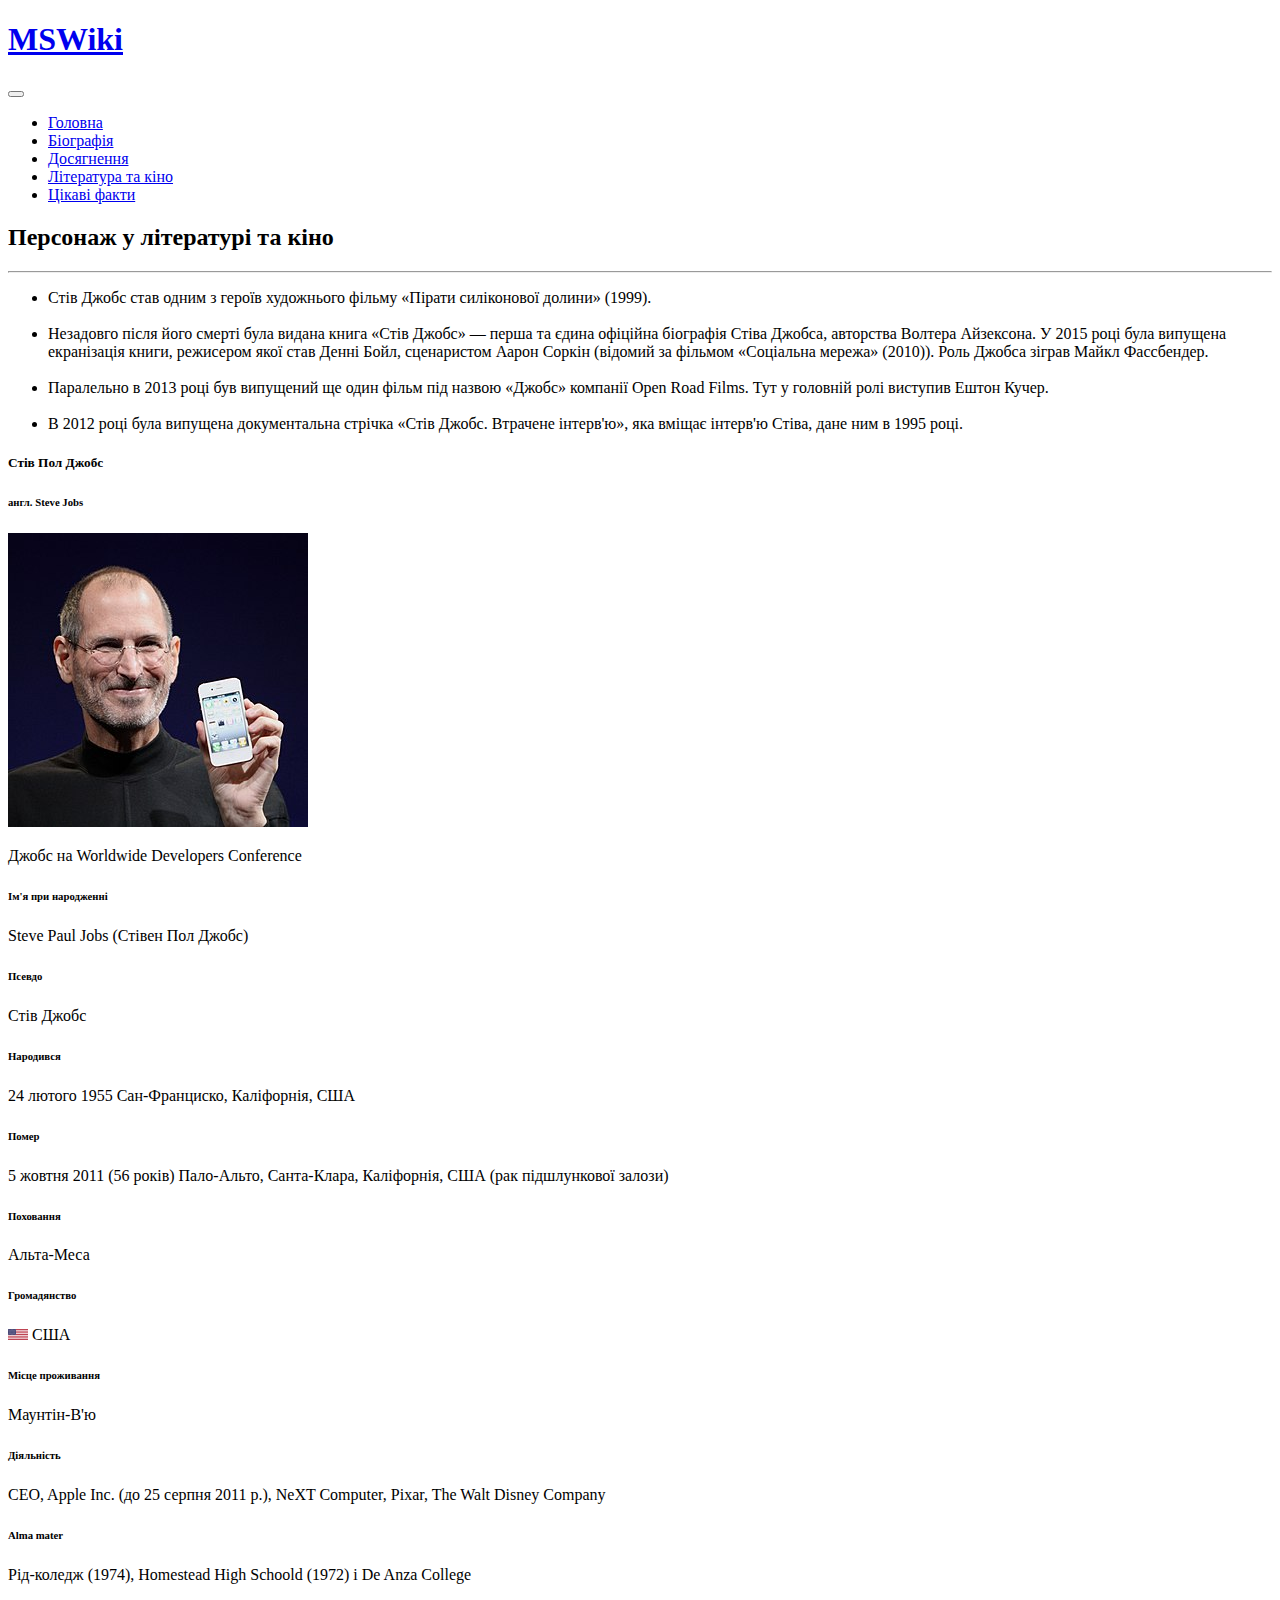
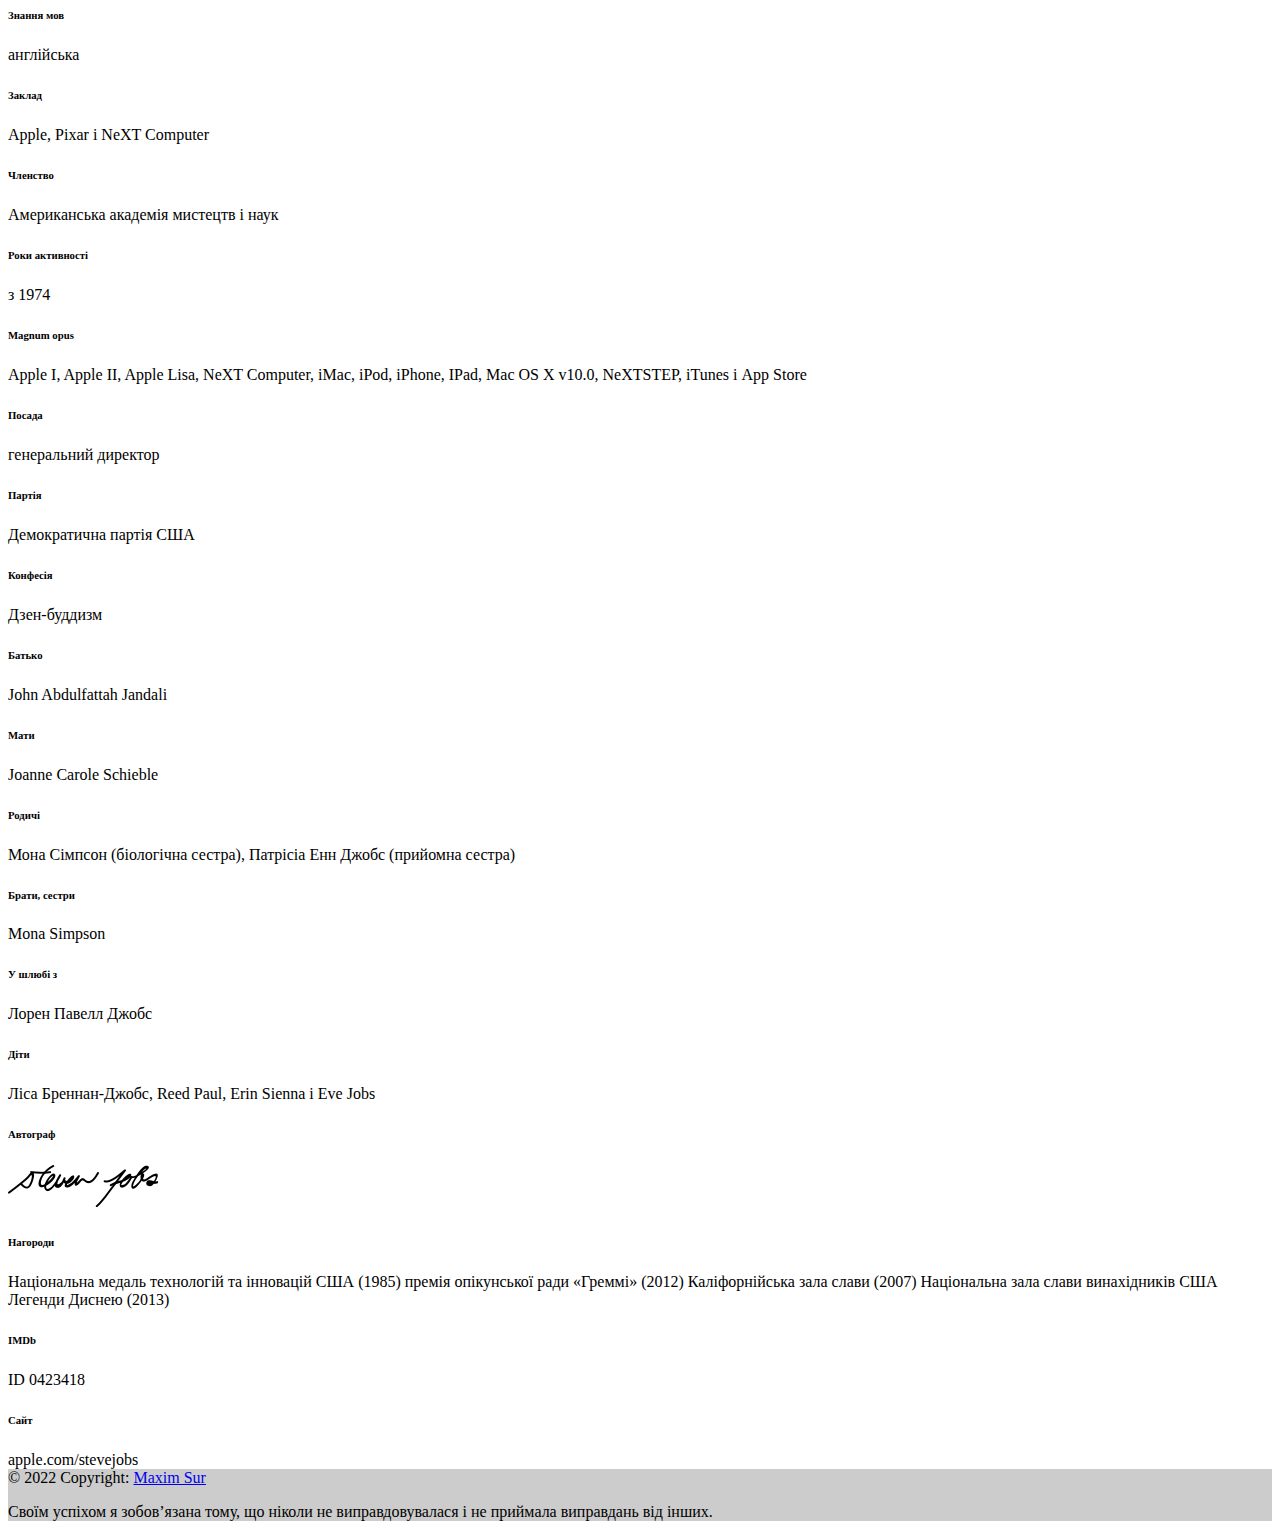
<file: films/index.html>
<!DOCTYPE html>
<html lang="en">
<head>
    <meta charset="UTF-8">
    <meta http-equiv="X-UA-Compatible" content="IE=edge">
    <meta name="viewport" content="width=device-width, initial-scale=1.0">
    <title>Steve Jobs</title>
    <link href="https://fonts.googleapis.com/css?family=Poppins:400,500,600,700,800" rel="stylesheet">
    <link
        href="https://fonts.googleapis.com/css2?family=Open+Sans:ital,wght@0,300;0,400;0,600;0,700;0,800;1,300;1,400;1,600;1,700;1,800&amp;display=swap"
        rel="stylesheet">
    <link href="https://cdn.jsdelivr.net/npm/bootstrap@5.2.2/dist/css/bootstrap.min.css" rel="stylesheet"
        integrity="sha384-Zenh87qX5JnK2Jl0vWa8Ck2rdkQ2Bzep5IDxbcnCeuOxjzrPF/et3URy9Bv1WTRi" crossorigin="anonymous">
    <script src="https://code.jquery.com/jquery-3.6.1.min.js"></script>

</head>
<body>
    <nav class="navbar navbar-dark bg-dark navbar-expand-sm">
        <div class="container-fluid">
            <a href="#" class="navbar-brand border-right">
                <h1 class="d-inline-block">MSWiki</h1>
            </a>
            <button class="navbar-toggler" type="button" data-bs-toggle="collapse" data-bs-target="#collapsibleNavbar">
                <span class="navbar-toggler-icon"></span>
            </button>
            <div class="collapse navbar-collapse" id="collapsibleNavbar">
                <ul class="navbar-nav">
                    <li class="nav-item">
                        <a href="../index.html" class="nav-link">Головна</a>
                    </li>
                    <li class="nav-item">
                        <a href="../bio/index.html" class="nav-link">Біографія</a>
                    </li>
                    <li class="nav-item">
                        <a href="../achievements/index.html" class="nav-link">Досягнення</a>
                    </li>
                    <li class="nav-item">
                        <a href="#" class="nav-link active">Література та кіно</a>
                    </li>
                    <li class="nav-item">
                        <a href="../facts/index.html" class="nav-link">Цікаві факти</a>
                    </li>
                </ul>
            </div>
        </div>
    </nav>
    <div class="container border py-3">
        <div class="row">
            <div class="col-lg-9 order-lg-1 order-md-2 order-sm-2">
                <h2>Персонаж у літературі та кіно</h2>
                <hr>
                <ul>
                    <li>Стів Джобс став одним з героїв художнього фільму «Пірати силіконової долини» (1999).</li>
                    <br>
                    <li>Незадовго після його смерті була видана книга «Стів Джобс» — перша та єдина офіційна
                        біографія Стіва Джобса, авторства Волтера Айзексона. У 2015 році була випущена
                        екранізація книги, режисером якої став Денні Бойл, сценаристом Аарон Соркін (відомий за
                        фільмом «Соціальна мережа» (2010)). Роль Джобса зіграв Майкл Фассбендер.</li>
                    <br>
                    <li>Паралельно в 2013 році був випущений ще один фільм під назвою «Джобс» компанії Open Road
                        Films. Тут у головній ролі виступив Ештон Кучер.</li>
                    <br>
                    <li>В 2012 році була випущена документальна стрічка «Стів Джобс. Втрачене інтерв'ю», яка вміщає
                        інтерв'ю Стіва, дане ним в 1995 році.</li>
                </ul>
            </div>
            <div class="col-lg-3 bg-light d-none d-lg-block order-lg-2 order-md-1 order-sm-1">
                <div class="row">
                    <div class="col-md-12">
                        <h5 class="text-center">Стів Пол Джобс</h5>
                    </div>
                </div>
                <div class="row">
                    <div class="col-md-12">
                        <h6 class="text-center">англ. Steve Jobs</h6>
                    </div>
                </div>
                <div class="row">
                    <div class="col-md-12">
                        <img src="img/steveJobsPhoto.jpg" alt="" class="mx-auto d-block img-fluid">
                    </div>
                </div>
                <div class="row">
                    <div class="col-md-12">
                        <p class="text-center">Джобс на Worldwide Developers Conference</s>
                    </div>
                </div>
                <div class="row px-3">
                    <div class="col-md-4 col-sm-4 col-lg-6 bg-secondary p-0 mb-1">
                        <h6>Ім'я при народженні</h6>
                    </div>
                    <div class="col-md-8 col-sm-8 col-lg-6">
                        <span>Steve Paul Jobs (Стівен Пол Джобс)</span>
                    </div>
                </div>
                <div class="row px-3">
                    <div class="col-md-4 col-sm-4 col-lg-6 bg-secondary p-0 mb-1">
                        <h6>Псевдо</h6>
                    </div>
                    <div class="col-md-8 col-sm-8 col-lg-6">
                        <span>Стів Джобс</span>
                    </div>
                </div>
                <div class="row px-3">
                    <div class="col-md-4 col-sm-4 col-lg-6 bg-secondary p-0 mb-1">
                        <h6>Народився</h6>
                    </div>
                    <div class="col-md-8 col-sm-8 col-lg-6">
                        <span>24 лютого 1955 Сан-Франциско, Каліфорнія, США</span>
                    </div>
                </div>
                <div class="row px-3">
                    <div class="col-md-4 col-sm-4 col-lg-6 bg-secondary p-0 mb-1">
                        <h6>Помер</h6>
                    </div>
                    <div class="col-md-8 col-sm-8 col-lg-6">
                        <span>5 жовтня 2011 (56 років) Пало-Альто, Санта-Клара, Каліфорнія, США (рак підшлункової
                            залози)</span>
                    </div>
                </div>
                <div class="row px-3">
                    <div class="col-md-4 col-sm-4 col-lg-6 bg-secondary p-0 mb-1">
                        <h6>Поховання</h6>
                    </div>
                    <div class="col-md-8 col-sm-8 col-lg-6">
                        <span>Альта-Меса</span>
                    </div>
                </div>
                <div class="row px-3">
                    <div class="col-md-4 col-sm-4 col-lg-6 bg-secondary p-0 mb-1">
                        <h6>Громадянство</h6>
                    </div>
                    <div class="col-md-8 col-sm-8 col-lg-6">
                        <img src="img/20px-Flag_of_the_United_States.png" alt="usa">
                        <span>США</span>
                    </div>
                </div>
                <div class="row px-3">
                    <div class="col-md-4 col-sm-4 col-lg-6 bg-secondary p-0 mb-1">
                        <h6>Місце проживання</h6>
                    </div>
                    <div class="col-md-8 col-sm-8 col-lg-6">
                        <span>Маунтін-В'ю</span>
                    </div>
                </div>
                <div class="row px-3">
                    <div class="col-md-4 col-sm-4 col-lg-6 bg-secondary p-0 mb-1">
                        <h6>Діяльність</h6>
                    </div>
                    <div class="col-md-8 col-sm-8 col-lg-6">
                        <span>CEO, Apple Inc. (до 25 серпня 2011 р.), NeXT Computer, Pixar, The Walt Disney
                            Company</span>
                    </div>
                </div>
                <div class="row px-3">
                    <div class="col-md-4 col-sm-4 col-lg-6 bg-secondary p-0 mb-1">
                        <h6>Alma mater</h6>
                    </div>
                    <div class="col-md-8 col-sm-8 col-lg-6">
                        <span>Рід-коледж (1974), Homestead High Schoold (1972) і De Anza College</span>
                    </div>
                </div>
                <div class="row px-3">
                    <div class="col-md-4 col-sm-4 col-lg-6 bg-secondary p-0 mb-1">
                        <h6>Знання мов</h6>
                    </div>
                    <div class="col-md-8 col-sm-8 col-lg-6">
                        <span>англійська</span>
                    </div>
                </div>
                <div class="row px-3">
                    <div class="col-md-4 col-sm-4 col-lg-6 bg-secondary p-0 mb-1">
                        <h6>Заклад</h6>
                    </div>
                    <div class="col-md-8 col-sm-8 col-lg-6">
                        <span>Apple, Pixar і NeXT Computer</span>
                    </div>
                </div>
                <div class="row px-3">
                    <div class="col-md-4 col-sm-4 col-lg-6 bg-secondary p-0 mb-1">
                        <h6>Членство</h6>
                    </div>
                    <div class="col-md-8 col-sm-8 col-lg-6">
                        <span>Американська академія мистецтв і наук</span>
                    </div>
                </div>
                <div class="row px-3">
                    <div class="col-md-4 col-sm-4 col-lg-6 bg-secondary p-0 mb-1">
                        <h6>Роки активності</h6>
                    </div>
                    <div class="col-md-8 col-sm-8 col-lg-6">
                        <span>з 1974</span>
                    </div>
                </div>
                <div class="row px-3">
                    <div class="col-md-4 col-sm-4 col-lg-6 bg-secondary p-0 mb-1">
                        <h6>Magnum opus</h6>
                    </div>
                    <div class="col-md-8 col-sm-8 col-lg-6">
                        <span>Apple I, Apple II, Apple Lisa, NeXT Computer, iMac, iPod, iPhone, IPad, Mac OS X v10.0,
                            NeXTSTEP, iTunes і App Store</span>
                    </div>
                </div>
                <div class="row px-3">
                    <div class="col-md-4 col-sm-4 col-lg-6 bg-secondary p-0 mb-1">
                        <h6>Посада</h6>
                    </div>
                    <div class="col-md-8 col-sm-8 col-lg-6">
                        <span>генеральний директор</span>
                    </div>
                </div>
                <div class="row px-3">
                    <div class="col-md-4 col-sm-4 col-lg-6 bg-secondary p-0 mb-1">
                        <h6>Партія</h6>
                    </div>
                    <div class="col-md-8 col-sm-8 col-lg-6">
                        <span>Демократична партія США</span>
                    </div>
                </div>
                <div class="row px-3">
                    <div class="col-md-4 col-sm-4 col-lg-6 bg-secondary p-0 mb-1">
                        <h6>Конфесія</h6>
                    </div>
                    <div class="col-md-8 col-sm-8 col-lg-6">
                        <span>Дзен-буддизм</span>
                    </div>
                </div>
                <div class="row px-3">
                    <div class="col-md-4 col-sm-4 col-lg-6 bg-secondary p-0 mb-1">
                        <h6>Батько</h6>
                    </div>
                    <div class="col-md-8 col-sm-8 col-lg-6">
                        <span>John Abdulfattah Jandali</span>
                    </div>
                </div>
                <div class="row px-3">
                    <div class="col-md-4 col-sm-4 col-lg-6 bg-secondary p-0 mb-1">
                        <h6>Мати</h6>
                    </div>
                    <div class="col-md-8 col-sm-8 col-lg-6">
                        <span>Joanne Carole Schieble</span>
                    </div>
                </div>
                <div class="row px-3">
                    <div class="col-md-4 col-sm-4 col-lg-6 bg-secondary p-0 mb-1">
                        <h6>Родичі</h6>
                    </div>
                    <div class="col-md-8 col-sm-8 col-lg-6">
                        <span>Мона Сімпсон (біологічна сестра), Патрісіа Енн Джобс (прийомна сестра)</span>
                    </div>
                </div>
                <div class="row px-3">
                    <div class="col-md-4 col-sm-4 col-lg-6 bg-secondary p-0 mb-1">
                        <h6>Брати, сестри</h6>
                    </div>
                    <div class="col-md-8 col-sm-8 col-lg-6">
                        <span>Mona Simpson</span>
                    </div>
                </div>
                <div class="row px-3">
                    <div class="col-md-4 col-sm-4 col-lg-6 bg-secondary p-0 mb-1">
                        <h6>У шлюбі з</h6>
                    </div>
                    <div class="col-md-8 col-sm-8 col-lg-6">
                        <span>Лорен Павелл Джобс</span>
                    </div>
                </div>
                <div class="row px-3">
                    <div class="col-md-4 col-sm-4 col-lg-6 bg-secondary p-0 mb-1">
                        <h6>Діти</h6>
                    </div>
                    <div class="col-md-8 col-sm-8 col-lg-6">
                        <span>Ліса Бреннан-Джобс, Reed Paul, Erin Sienna і Eve Jobs</span>
                    </div>
                </div>
                <div class="row px-3">
                    <div class="col-md-4 col-sm-4 col-lg-6 bg-secondary p-0 mb-1">
                        <h6>Автограф</h6>
                    </div>
                    <div class="col-md-8 col-sm-8 col-lg-6">
                        <img src="img/150px-Steve_Jobs_signature.png" alt="signature">
                    </div>
                </div>
                <div class="row px-3">
                    <div class="col-md-4 col-sm-4 col-lg-6 bg-secondary p-0 mb-1">
                        <h6>Нагороди</h6>
                    </div>
                    <div class="col-md-8 col-sm-8 col-lg-6">
                        <span>Національна медаль технологій та інновацій США (1985)

                            премія опікунської ради «Греммі» (2012)

                            Каліфорнійська зала слави (2007)

                            Національна зала слави винахідників США

                            Легенди Диснею (2013)
                        </span>
                    </div>
                </div>
                <div class="row px-3">
                    <div class="col-md-4 col-sm-4 col-lg-6 bg-secondary p-0 mb-1">
                        <h6>IMDb</h6>
                    </div>
                    <div class="col-md-8 col-sm-8 col-lg-6">
                        <span>ID 0423418</span>
                    </div>
                </div>
                <div class="row px-3">
                    <div class="col-md-4 col-sm-4 col-lg-6 bg-secondary p-0 mb-1">
                        <h6>Сайт</h6>
                    </div>
                    <div class="col-md-8 col-sm-8 col-lg-6">
                        <span>apple.com/stevejobs</span>
                    </div>
                </div>
            </div>
        </div>
    </div>
    <footer class="bg-light text-center text-lg-start">
        <div class="text-center p-3" style="background-color: rgba(0, 0, 0, 0.2);">
            © 2022 Copyright:
            <a class="text-dark" href="../cv/index.html">Maxim Sur</a>
            <p id="quote" class="mb-0"></p>
        </div>
    </footer>
    <script src="../script.js"></script>
    <script src="https://cdn.jsdelivr.net/npm/bootstrap@5.2.2/dist/js/bootstrap.bundle.min.js"
        integrity="sha384-OERcA2EqjJCMA+/3y+gxIOqMEjwtxJY7qPCqsdltbNJuaOe923+mo//f6V8Qbsw3"
        crossorigin="anonymous"></script>
</body>
</html>
</file>
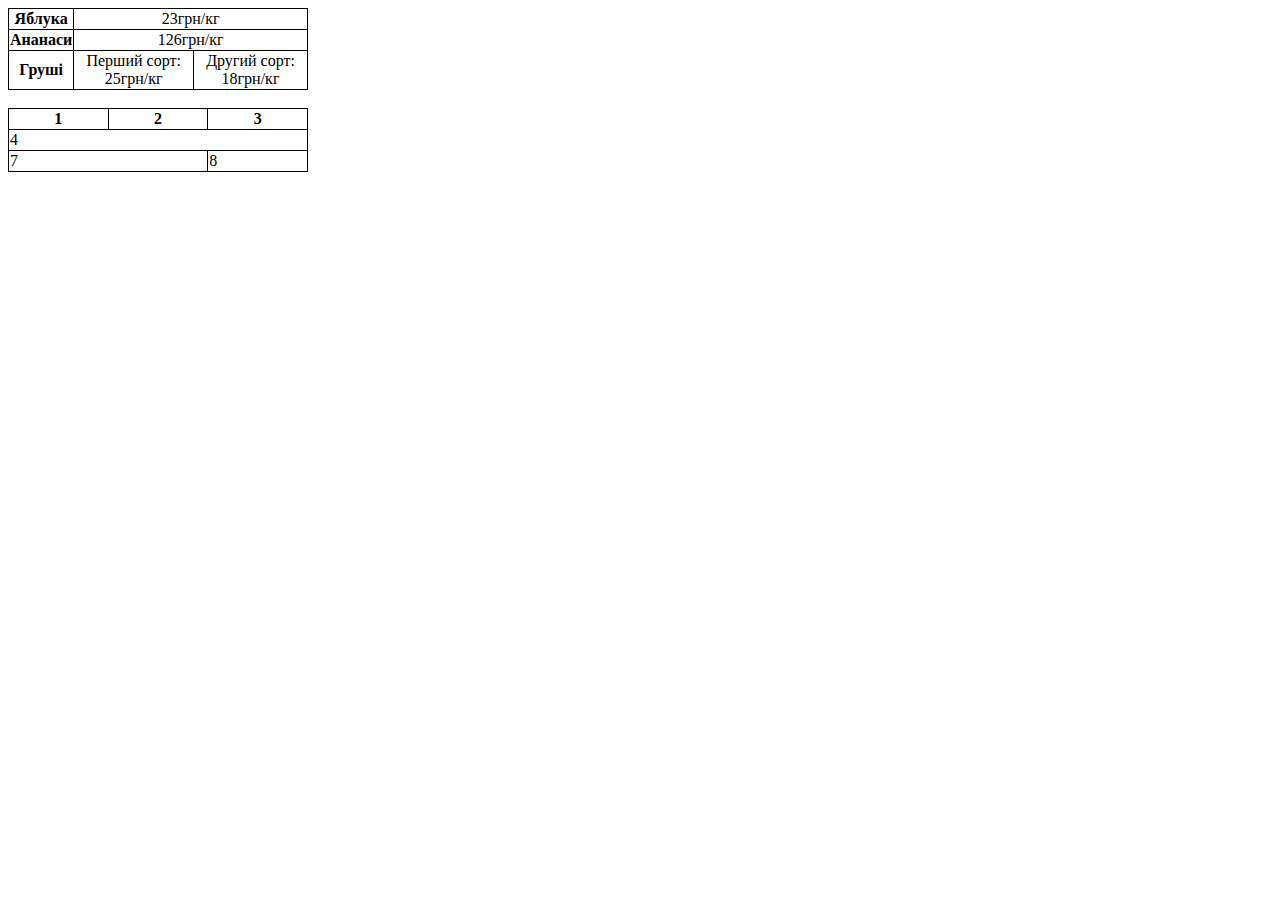
<file: cv/tables.html>
<!DOCTYPE html>
<html lang="en">
<head>
    <meta charset="UTF-8">
    <title>Table</title>
    <link rel="stylesheet" href="tables.css">
</head>
<body>
    <table style="width: 300px; border-collapse: collapse;">
        <tr>
            <th style="border: 1px solid black;" id="elem" class="table-elem">Яблука</th>
            <td style="border: 1px solid black;" id="elem2" colspan="2" align="center" class="table-elem">23грн/кг</td>
        </tr>
        <tr>
            <th style="border: 1px solid black;" id="elem3" class="table-elem">Ананаси</th>
            <td style="border: 1px solid black;" id="elem4" colspan="2" align="center" class="table-elem">126грн/кг</td>
        </tr>
        <tr>
            <th style="border: 1px solid black;" id="elem5" class="table-elem__last">Груші</th>
            <td style="border: 1px solid black;" id="elem6" align="center" class="table-elem__last">Перший сорт: 25грн/кг</td>
            <td style="border: 1px solid black;" id="elem7" align="center" class="table-elem__last">Другий сорт: 18грн/кг</td>
        </tr>
    </table>
    <br>
    <table style="border-collapse: collapse; width: 300px;">
        <tr>
            <th style="border: 1px solid black;">1</th>
            <th style="border: 1px solid black;">2</th>
            <th style="border: 1px solid black;">3</th>
        </tr>
        <tr>
            <td colspan="3" style="border: 1px solid black;">4</td>
        </tr>
        <tr>
            <td colspan="2" style="border: 1px solid black;">7</td>
            <td style="border: 1px solid black;">8</td>
        </tr>
    </table>
</body>
</html>
</file>
<file: cv/styles.css>
*{
    margin: 0;
    padding: 0;
    box-sizing: content-box;
}

ul {
    list-style: none;
}

a{
    text-decoration: none;
}
h1,h2,h3,h4,h5,h6{
    font-family: 'Open Sans', sans-serif;
}

nav a {
    color: white;
    text-transform: uppercase;
}
nav ul li {
    padding: 8px 0px;;
}

h2, h3{
    color:#f74470;
    letter-spacing: 3px;
}

h3{
    font-size: medium;
    margin-bottom: 40px;
}

p,a,li{
    font-family: 'Poppins', sans-serif;
}

body{
    background-color: #5352d4;
}

header{
    position: fixed;
    float: left;
    background: #5655da;
    padding: 40px;
    height: 3000px;
}

header .avatar{
    border: 2px solid black;
    border-radius: 50%;
}

header .avatar::before{
    content: '';
    display: block;
    width: 100%;
    height: 100%;
    background: inherit;
    filter: blur(5px);
    position: absolute;
    left: 0;
    top: 0;
    right: 0;
    bottom: 0;
    z-index: 1;
}

.main__content {
    float: right;
    width: 740px;
    background: #fff;
}

.wrapper {
    max-width: 1000px;
    margin: 0 auto;
}

.avatar img {
    border-radius: 50%;
}

.person{
    margin: 15px 0px;
}

.person h1{
    color: white;
}

.person p{
    color: wheat;
    font-size: large;
}

.socials .social__logo{
    height: 25px;
    width: 25px;
    padding: 0 8px;
}

.socials .social__logo__first {
    height: 25px;
    width: 25px;
    padding-right: 8px;
}

.info__about {
    padding: 60px 75px;
}

.info__about h2 {
    margin-bottom: 40px;
}

.info__about__person {
    margin-bottom: 40px;
}

.info__education {
    padding: 60px 75px;
}

.info__education h2{
    margin-bottom: 40px;
}

.info__education .education__elem p{
    margin: 5px 0px;
    color: #666;
    font-size: smaller;
}

.info__skills {
    padding: 60px 75px;
}

.info__skills h2{
    margin-bottom: 40px;
}

.info__skills .logo{
    display: block;
    margin: 0 auto;
    height: 48px;
    width: 48px;
}

.info__skills .level{
    max-width: 50%;
    margin: 0 auto;
    margin-top: 10px;
    margin-bottom: 10px;
    text-align: center;
} 

.info__skills .level p{
    font-size: medium;
    letter-spacing: 3px;
    color: #f74470;
    font-weight: bolder;
}

.info__skills .level .level-unknown{
    opacity: 0.4;
}

.info__skills .techs__container .techs__elem .level img:not(:first-child){
    padding-left: 2px;
}

.info__skills .techs__container{
    display: flex;
    flex-wrap: wrap;
    align-items: center;
    margin-bottom: 40px;
}

.info__skills .languages__container{
    display: flex;
    flex-wrap: wrap;
    align-items: center;
}

.info__skills .languages__container .languages__elem{
    width: 50%;
}

.info__skills .techs__container .techs__elem{
    width: 50%;
}

.info__contacts {
    padding: 60px 75px;
}

.info__contacts h2{
    margin-bottom: 40px;
}

.info__about__contact li:not(:last-child){
    margin-bottom: 10px;
}

.info__contacts .contact__form .contact__form-elem {
    height: 50px;
    width: 45%;
    margin-bottom: 15px;
    border-left: none;
    border-right: none;
    border-top: none;
    border-bottom: 1px solid #000;
    padding: 0px;
}

.info__contacts .contact__form textarea{
    border-left: none;
    border-right: none;
    border-top: none;
    border-bottom: 1px solid #000;
    padding: 0px;
    resize: none;
}

.info__contacts .contact__form .form__container {
    display: flex;
    flex-wrap: wrap;
    justify-content: space-between;
}

.info__contacts .contact__form .contact__form-btn{
    background-color: #5655da;
    color: #fff;
    border: none;
    font-size: 12px;
    border-radius: 3px;
    font-weight: 300;
    padding: 8px 16px;
    margin-top: 20px;
}
</file>
<file: cv/tables.css>
.table-elem:hover{
    background-color: blue;
    cursor: url(img/flower.svg), pointer;
}

.table-elem:active{
    background-color: green;
}

.table-elem__last:hover{
    background-color: yellow;
    transition: 2s;
    cursor: url(img/flower.svg), pointer;

}

.table-elem__last:active{
    background-color: red;
    transition: 2s;
}
</file>
